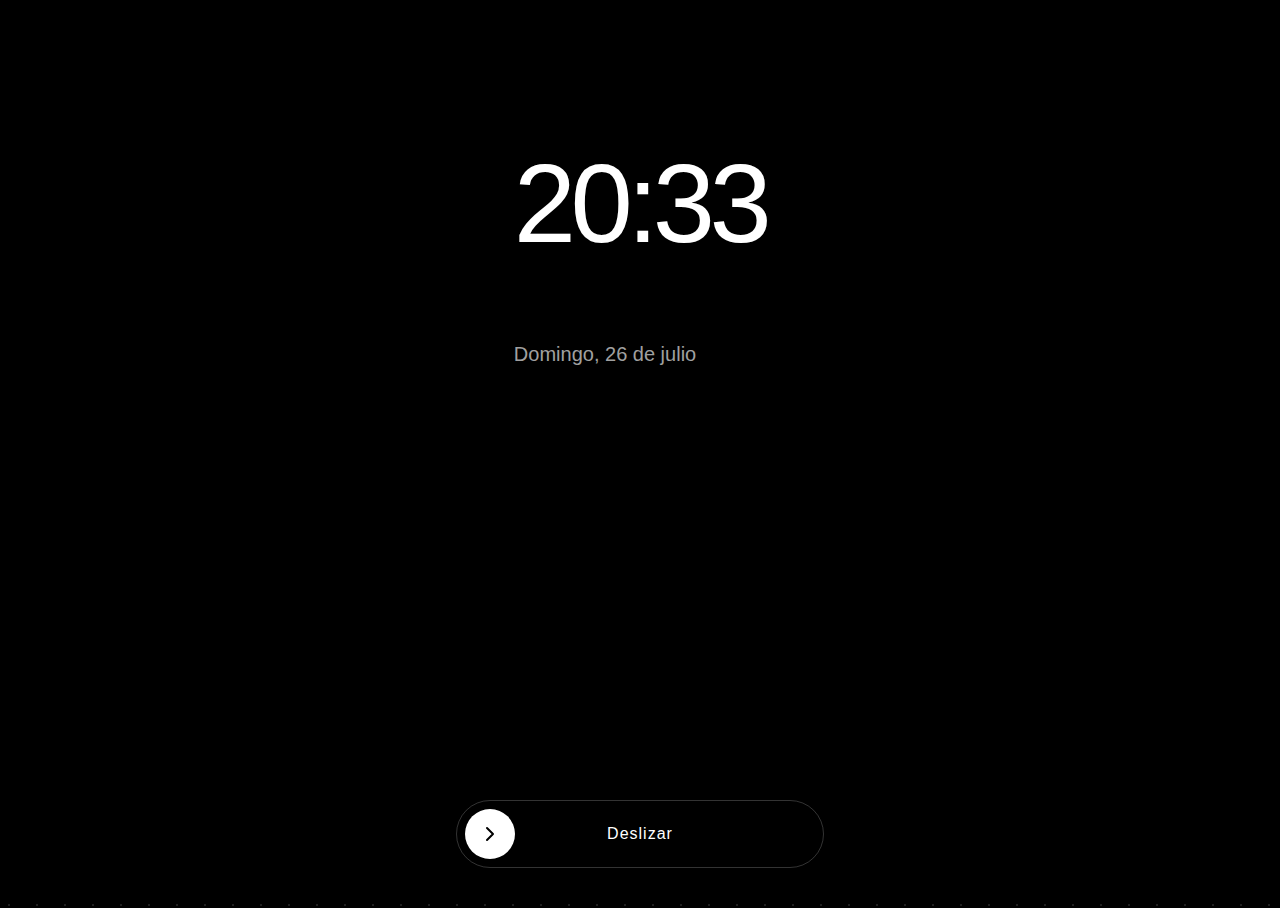
<file: hub.html>
<!DOCTYPE html>
<html lang="es">
<head>
    <meta charset="UTF-8">
    <meta name="viewport" content="width=device-width, initial-scale=1.0">
    <title>MySoul</title>
    
    <!-- Scripts y Fuentes Externas -->
    <script src="https://cdn.tailwindcss.com"></script>
    <link rel="preconnect" href="https://fonts.googleapis.com">
    <link rel="preconnect" href="https://fonts.gstatic.com" crossorigin>
    <link href="https://fonts.googleapis.com/css2?family=Bitcount+Prop+Single:wght@400;600&family=Inter:wght@300;400&display=swap" rel="stylesheet">
    
    <style>
        :root {
            --bg-color: #000000;
            --text-primary: #FFFFFF;
            --text-secondary: #a0a0a0;
            --border-color: rgba(255, 255, 255, 0.2);
            --online-color: #00ff89;
            /* CORRECCIÓN: Color más visible para las decoraciones */
            --hud-color: rgba(255, 255, 255, 0.7); 
        }

        html, body {
            height: 100%;
            overflow: hidden;
            background-color: var(--bg-color);
            color: var(--text-primary);
            font-family: 'Inter', sans-serif;
            /* CORRECCIÓN: Fondo de puntos más visible */
            background-image: radial-gradient(circle at 1px 1px, rgba(255, 255, 255, 0.12) 1px, transparent 0);
            background-size: 28px 28px;
        }

        /* --- Pantalla de Bloqueo --- */
        #lock-screen {
            position: fixed;
            inset: 0;
            z-index: 100;
            display: flex;
            flex-direction: column;
            align-items: center;
            justify-content: space-between;
            padding: 4rem 2rem 2rem;
            background-color: var(--bg-color);
            transition: opacity 0.8s ease-out, visibility 0.8s;
        }
        #lock-screen.unlocked {
            opacity: 0;
            visibility: hidden;
        }
        #lock-screen-time {
            font-family: 'Bitcount Prop Single', sans-serif;
            font-size: 7rem;
            font-weight: 400;
            letter-spacing: -0.05em;
        }
        #lock-screen-date {
            font-size: 1.25rem;
            font-weight: 400;
            color: var(--text-secondary);
        }
        #slider-container {
            width: 100%;
            max-width: 350px;
            border: 1px solid var(--border-color);
            border-radius: 9999px;
            padding: 0.5rem;
            position: relative;
            overflow: hidden;
        }
        #slider-text {
            position: absolute;
            top: 50%;
            left: 50%;
            transform: translate(-50%, -50%);
            width: 100%;
            text-align: center;
            font-weight: 500;
            letter-spacing: 1px;
            pointer-events: none;
            z-index: 1;
        }
        #slider-handle {
            width: 50px;
            height: 50px;
            background: var(--text-primary);
            border-radius: 50%;
            display: flex;
            align-items: center;
            justify-content: center;
            cursor: grab;
            position: relative;
            z-index: 2;
        }
        #slider-handle:active { cursor: grabbing; }

        /* --- Contenedor Principal --- */
        .snap-container {
            scroll-snap-type: y mandatory;
            height: 100vh;
            overflow-y: scroll;
            scroll-behavior: smooth;
        }
        .snap-section {
            scroll-snap-align: start;
            height: 100vh;
            width: 100vw;
            display: flex;
            align-items: center;
            justify-content: center;
            padding: 2rem;
            position: relative;
            cursor: pointer;
            opacity: 0;
            transition: opacity 1s ease;
        }
        .snap-section.visible {
            opacity: 1;
        }
        .snap-section.exiting .section-container {
            opacity: 0;
            transform: scale(1.1);
            transition: opacity 0.4s ease, transform 0.4s ease;
        }

        /* --- Contenido de las Secciones --- */
        .section-container {
            position: relative;
            width: 100%;
            height: 100%;
            display: flex;
            flex-direction: column;
            justify-content: space-between;
            align-items: center;
            transition: opacity 0.4s ease, transform 0.4s ease;
        }
        .section-content {
            text-align: center;
            width: 100%;
            max-width: 600px;
            padding-top: 10vh;
            opacity: 0;
            transform: translateY(20px);
            animation: content-fade-in 0.8s 0.2s forwards;
        }
        @keyframes content-fade-in {
            to {
                opacity: 1;
                transform: translateY(0);
            }
        }
        .section-title {
            font-family: 'Bitcount Prop Single', sans-serif;
            font-size: 5rem;
            font-weight: 600;
            letter-spacing: -0.03em;
            line-height: 1;
            color: var(--text-primary);
        }
        .section-description {
            font-size: 1.125rem;
            color: var(--text-secondary);
            margin-top: 1rem;
        }
        
        /* --- SVGs Topográficos --- */
        .topo-svg-container {
            width: 100%;
            height: 40vh;
            display: flex;
            align-items: flex-end;
            justify-content: center;
        }
        .topo-svg-background {
            width: 150%;
            height: 100%;
            overflow: visible;
        }
        .topo-svg-background path {
            fill: none;
            stroke: var(--text-primary);
            stroke-width: 1;
            stroke-linecap: round;
            stroke-linejoin: round;
            opacity: 0.7;
            stroke-dasharray: 1000;
            stroke-dashoffset: 1000;
            animation: draw-line 10s linear infinite;
        }
        @keyframes draw-line {
            to {
                stroke-dashoffset: -1000;
            }
        }

        /* --- Indicador Online y Decoraciones --- */
        .online-indicator {
            margin-top: 2rem;
            display: inline-flex;
            align-items: center;
            gap: 0.5rem;
            font-size: 0.875rem;
            color: var(--text-primary);
            letter-spacing: 0.05em;
        }
        .online-indicator .light {
            width: 8px;
            height: 8px;
            background-color: var(--online-color);
            border-radius: 50%;
            box-shadow: 0 0 8px var(--online-color);
            animation: blink 2s linear infinite;
        }
        @keyframes blink {
            0%, 100% { opacity: 1; }
            50% { opacity: 0.3; }
        }
        .corner-decoration {
            position: absolute;
            width: 12px;
            height: 12px;
            opacity: 0.7; /* Aumentar opacidad */
            z-index: 20;
        }
        .corner-decoration::before, .corner-decoration::after {
            content: '';
            position: absolute;
            /* CORRECCIÓN: Usar variable de color blanco */
            background-color: var(--hud-color); 
        }
        .corner-decoration::before { width: 100%; height: 1px; top: 50%; left: 0; transform: translateY(-50%); }
        .corner-decoration::after { width: 1px; height: 100%; left: 50%; top: 0; transform: translateX(-50%); }
        .top-left { top: 1rem; left: 1rem; }
        .top-right { top: 1rem; right: 1rem; }
        .bottom-left { bottom: 1rem; left: 1rem; }
        .bottom-right { bottom: 1rem; right: 1rem; }

    </style>
</head>
<body>

    <!-- Pantalla de Bloqueo -->
    <div id="lock-screen">
        <div class="text-center">
            <h1 id="lock-screen-time">12:00</h1>
            <p id="lock-screen-date">martes, 22 de julio</p>
        </div>
        <div id="slider-container">
            <div id="slider-handle">
                <svg xmlns="http://www.w3.org/2000/svg" width="24" height="24" viewBox="0 0 24 24" fill="none" stroke="#000000" stroke-width="2" stroke-linecap="round" stroke-linejoin="round"><path d="m9 18 6-6-6-6"/></svg>
            </div>
            <div id="slider-text">Deslizar</div>
        </div>
    </div>

    <!-- Contenedor Principal con Snap Scroll -->
    <div id="snap-container" class="snap-container">
        
        <!-- Sección 1: Bienvenida -->
        <section id="welcome-view" class="snap-section">
             <div class="section-content">
                <h2 class="section-title">MySoul</h2>
                <p class="section-description">Bienvenido a tu sistema operativo personal. Desliza para explorar tus módulos.</p>
            </div>
        </section>

        <!-- Sección 2: F.O.C.O -->
        <section id="foco-view" class="snap-section" data-href="index.html">
            <div class="corner-decoration top-left"></div><div class="corner-decoration top-right"></div><div class="corner-decoration bottom-left"></div><div class="corner-decoration bottom-right"></div>
            <div class="section-container">
                <div class="section-content">
                    <h2 class="section-title">F.O.C.O</h2>
                    <p class="section-description">Gestión de tareas y enfoque para maximizar tu productividad.</p>
                    <div class="online-indicator"><div class="light"></div>[ En linea ]</div>
                </div>
                <div class="topo-svg-container">
                    <svg class="topo-svg-background" viewBox="0 0 200 100" preserveAspectRatio="xMidYMax meet">
                        <path style="animation-delay: -5s;" d="M -20,80 C 40,20 80,120 140,70 S 180,10 220,60" />
                        <path style="animation-delay: -2s;" d="M -20,90 C 30,40 70,140 130,80 S 190,30 220,70" />
                        <path style="animation-delay: 0s;" d="M -20,100 C 50,60 90,160 150,90 S 200,50 220,80" />
                        <path style="animation-delay: -6s;" d="M -20,110 C 20,70 60,180 120,100 S 210,70 220,90" />
                    </svg>
                </div>
            </div>
        </section>

        <!-- Sección 3: MyYo -->
        <section id="myyo-view" class="snap-section" data-href="my_yo.html">
            <div class="corner-decoration top-left"></div><div class="corner-decoration top-right"></div><div class="corner-decoration bottom-left"></div><div class="corner-decoration bottom-right"></div>
            <div class="section-container">
                <div class="section-content">
                    <h2 class="section-title">MyYo</h2>
                    <p class="section-description">Tu memoria extendida para organizar aficiones, ideas y listas.</p>
                    <div class="online-indicator"><div class="light"></div>[ En linea ]</div>
                </div>
                <div class="topo-svg-container">
                    <svg class="topo-svg-background" viewBox="0 0 200 100" preserveAspectRatio="xMidYMax meet">
                        <path style="animation-delay: -7s;" d="M -20,100 C 20,80 40,120 60,100 C 80,80 100,120 120,100 C 140,80 160,120 180,100 C 200,80 220,120 240,100" />
                        <path style="animation-delay: -3s;" d="M -20,90 C 20,70 40,110 60,90 C 80,70 100,110 120,90 C 140,70 160,110 180,90 C 200,70 220,110 240,90" />
                        <path style="animation-delay: 0s;" d="M -20,80 C 20,60 40,100 60,80 C 80,60 100,100 120,80 C 140,60 160,100 180,80 C 200,60 220,100 240,80" />
                        <path style="animation-delay: -1s;" d="M -20,70 C 20,50 40,90 60,70 C 80,50 100,90 120,70 C 140,50 160,90 180,70 C 200,50 220,90 240,70" />
                    </svg>
                </div>
            </div>
        </section>

        <!-- Sección 4: Ajustes -->
        <section id="settings-view" class="snap-section" data-href="#">
            <div class="corner-decoration top-left"></div><div class="corner-decoration top-right"></div><div class="corner-decoration bottom-left"></div><div class="corner-decoration bottom-right"></div>
            <div class="section-container">
                <div class="section-content">
                    <h2 class="section-title">Ajustes</h2>
                    <p class="section-description">Calibra la interfaz y gestiona los datos de tu sistema.</p>
                    <div class="online-indicator"><div class="light"></div>[ En linea ]</div>
                </div>
                <div class="topo-svg-container">
                    <svg class="topo-svg-background" viewBox="0 0 200 100" preserveAspectRatio="xMidYMax meet">
                        <path style="animation-delay: 0s;" d="M 10,100 L 100,20 L 190,100" />
                        <path style="animation-delay: -2s;" d="M 25,100 L 100,35 L 175,100" />
                        <path style="animation-delay: -8s;" d="M 40,100 L 100,50 L 160,100" />
                        <path style="animation-delay: -6s;" d="M 55,100 L 100,65 L 145,100" />
                        <path style="animation-delay: -4s;" d="M 70,100 L 100,80 L 130,100" />
                    </svg>
                </div>
            </div>
        </section>

    </div>

    <script>
        document.addEventListener('DOMContentLoaded', () => {
            // --- Elementos del DOM ---
            const lockScreen = document.getElementById('lock-screen');
            const timeDisplay = document.getElementById('lock-screen-time');
            const dateDisplay = document.getElementById('lock-screen-date');
            const sliderHandle = document.getElementById('slider-handle');
            const sliderContainer = document.getElementById('slider-container');
            const sections = document.querySelectorAll('.snap-section');

            // --- Reloj y Fecha ---
            function updateClock() {
                const now = new Date();
                const timeString = now.toLocaleTimeString('es-ES', { hour: '2-digit', minute: '2-digit', hour12: false });
                const dateString = now.toLocaleDateString('es-ES', { weekday: 'long', day: 'numeric', month: 'long' });
                timeDisplay.textContent = timeString;
                dateDisplay.textContent = dateString.charAt(0).toUpperCase() + dateString.slice(1);
            }

            // --- Lógica de Desbloqueo ---
            let isDragging = false;
            let startX = 0;

            function startDrag(e) {
                isDragging = true;
                startX = e.type === 'touchstart' ? e.touches[0].clientX : e.clientX;
                sliderHandle.style.cursor = 'grabbing';
                sliderHandle.style.transition = 'none';
            }

            function onDrag(e) {
                if (!isDragging) return;
                e.preventDefault();
                const currentX = e.type === 'touchmove' ? e.touches[0].clientX : e.clientX;
                let moveX = currentX - startX;
                const maxMove = sliderContainer.offsetWidth - sliderHandle.offsetWidth;
                
                moveX = Math.max(0, Math.min(moveX, maxMove));
                sliderHandle.style.transform = `translateX(${moveX}px)`;

                if (moveX >= maxMove - 5) {
                    unlock();
                }
            }

            function endDrag() {
                if (!isDragging) return;
                isDragging = false;
                sliderHandle.style.cursor = 'grab';
                sliderHandle.style.transition = 'transform 0.3s ease';
                sliderHandle.style.transform = 'translateX(0px)';
            }

            function unlock() {
                if (!lockScreen.classList.contains('unlocked')) {
                    lockScreen.classList.add('unlocked');
                    isDragging = false; 
                }
            }

            sliderHandle.addEventListener('mousedown', startDrag);
            document.addEventListener('mousemove', onDrag);
            document.addEventListener('mouseup', endDrag);
            sliderHandle.addEventListener('touchstart', startDrag, { passive: false });
            document.addEventListener('touchmove', onDrag, { passive: false });
            document.addEventListener('touchend', endDrag);

            // --- Lógica de Navegación y Animación ---
            const observer = new IntersectionObserver((entries) => {
                entries.forEach(entry => {
                    entry.target.classList.toggle('visible', entry.isIntersecting);
                });
            }, { threshold: 0.4 });

            sections.forEach(section => {
                observer.observe(section);
                // Hacer toda la sección clickeable
                section.addEventListener('click', () => {
                    const href = section.dataset.href;
                    if (!href || href === '#') {
                        if (section.id === 'settings-view') {
                           alert('Módulo de Ajustes en desarrollo.');
                        }
                        return;
                    }
                    section.classList.add('exiting');
                    setTimeout(() => {
                        window.location.href = href;
                    }, 400);
                });
            });

            // --- Inicialización ---
            updateClock();
            setInterval(updateClock, 1000);
        });
    </script>
</body>
</html>
</file>
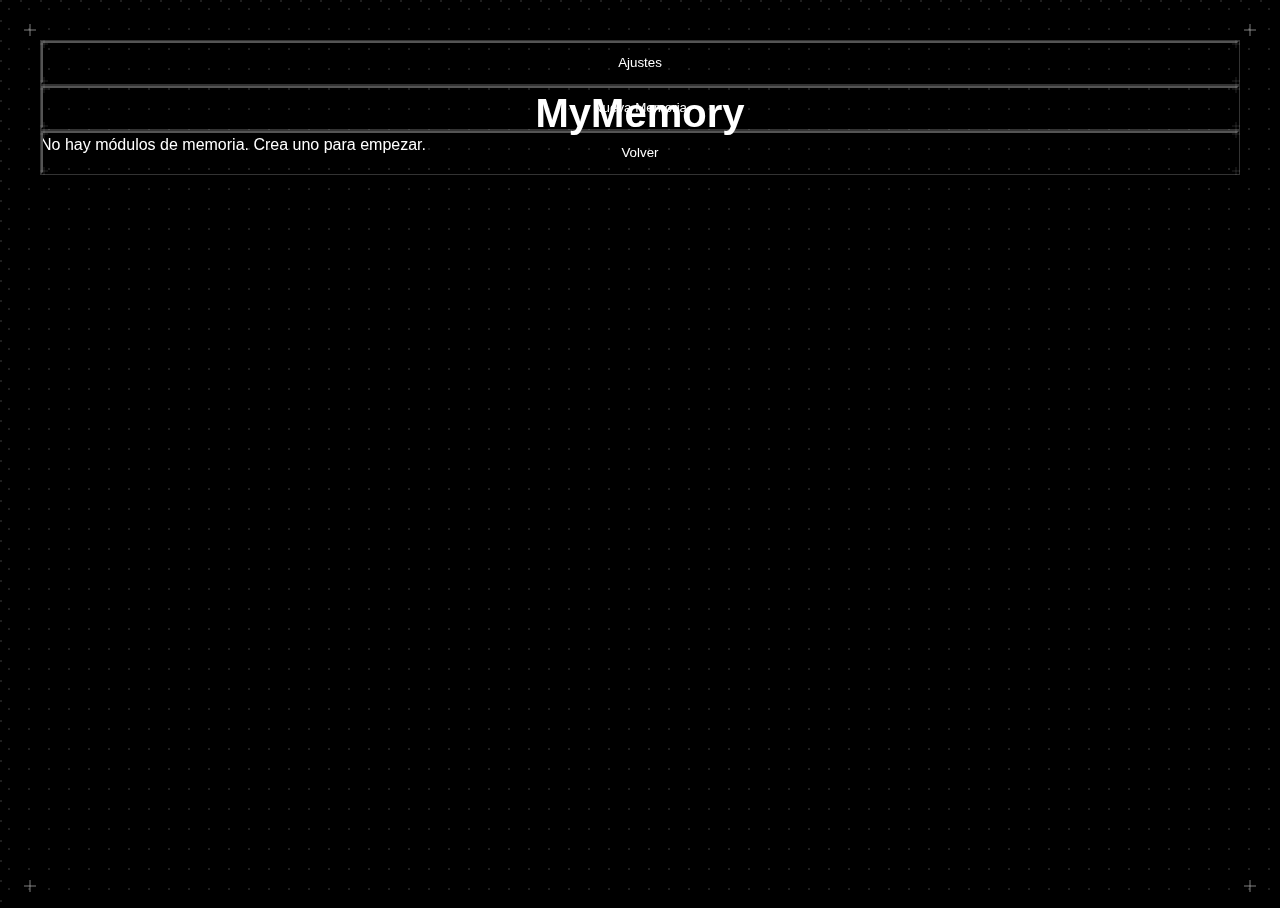
<file: my_yo.html>
<!DOCTYPE html>
<html lang="es">
<head>
    <meta charset="UTF-8">
    <meta name="viewport" content="width=device-width, initial-scale=1.0">
    <title>MyMemory</title>
    
    <!-- Scripts y Fuentes Externas -->
    <script src="https://cdn.tailwindcss.com"></script>
    <link rel="preconnect" href="https://fonts.googleapis.com">
    <link rel="preconnect" href="https://fonts.gstatic.com" crossorigin>
    <link href="https://fonts.googleapis.com/css2?family=Bitcount+Prop+Single:wght@400;600&family=Inter:wght@300;400;500&display=swap" rel="stylesheet">
    
    <style>
        :root {
            --bg-color: #000000;
            --text-primary: #FFFFFF;
            --text-secondary: #a0a0a0;
            --border-color: rgba(255, 255, 255, 0.2);
            --highlight-color: rgba(255, 255, 255, 0.05);
            --hud-color: rgba(255, 255, 255, 0.7);
            --online-color: #00ff89;
            --danger-color: #ff4757;
        }

        .light-mode {
            --bg-color: #FFFFFF;
            --text-primary: #000000;
            --text-secondary: #505050;
            --border-color: rgba(0, 0, 0, 0.2);
            --highlight-color: rgba(0, 0, 0, 0.05);
            --hud-color: rgba(0, 0, 0, 0.7);
        }

        html {
            box-sizing: border-box;
        }
        *, *:before, *:after {
            box-sizing: inherit;
        }

        html, body {
            height: 100%;
            overflow: hidden;
            background-color: var(--bg-color);
            color: var(--text-primary);
            font-family: 'Inter', sans-serif;
            background-image: radial-gradient(circle at 1px 1px, rgba(255, 255, 255, 0.12) 1px, transparent 0);
            background-size: 20px 20px;
            transition: background-color 0.4s, color 0.4s;
        }
        .light-mode body {
             background-image: radial-gradient(circle at 1px 1px, rgba(0, 0, 0, 0.12) 1px, transparent 0);
        }

        /* --- Contenedor Principal y Vistas --- */
        .main-container {
            width: 100%;
            height: 100vh;
            padding: 1rem;
            display: flex;
            flex-direction: column;
            position: relative;
            z-index: 1;
        }
        
        @media (min-width: 640px) {
            .main-container {
                padding: 2rem;
            }
        }

        .view {
            display: none; /* Oculto por defecto */
            flex-direction: column;
            position: absolute;
            top: 1rem; left: 1rem; right: 1rem; bottom: 1rem;
            opacity: 0;
            transition: opacity 0.4s ease-in-out;
            padding-top: 5rem; /* Espacio para el título centrado */
            padding-bottom: 6rem; /* Espacio para la barra flotante */
        }

        @media (min-width: 640px) {
            .view {
                 top: 2rem; left: 2rem; right: 2rem; bottom: 2rem;
            }
        }
        
        .view.active {
            display: flex;
            opacity: 1;
        }

        /* --- Título Centrado --- */
        .view-title-container {
            position: absolute;
            top: 0;
            left: 0;
            right: 0;
            text-align: center;
            padding-top: 1.5rem;
            z-index: 10;
        }
        .app-title {
            font-family: 'Bitcount Prop Single', sans-serif;
            font-size: 2rem;
            font-weight: 600;
        }
        @media (min-width: 640px) {
            .app-title {
                font-size: 2.5rem;
            }
        }
        
        /* --- Contenedores de HUD (con esquinas) --- */
        .hud-item {
            position: relative;
            border: 1px solid var(--border-color);
            padding: 0;
        }
        .hud-item > .hud-button, .hud-item > .input-field {
            width: 100%;
            height: 100%;
            padding: 0.75rem 1.5rem;
        }

        /* --- Botones y Entradas --- */
        .hud-button {
            color: var(--text-primary);
            font-family: 'Inter', sans-serif;
            font-weight: 500;
            background: transparent;
            cursor: pointer;
            transition: background-color 0.3s, color 0.3s, border-color 0.3s;
        }
        .hud-item:hover {
            background-color: var(--highlight-color);
        }
        .hud-item:hover > .hud-button {
             background-color: transparent;
        }
        .hud-item:hover, .hud-item:has(> .input-field:focus) {
            border-color: var(--text-primary);
        }
        .hud-item.confirm-item:hover {
            background-color: var(--online-color);
            border-color: var(--online-color);
        }
        .hud-item.confirm-item:hover > .hud-button {
            color: var(--bg-color);
        }
        .hud-item.danger-item:hover {
            background-color: var(--danger-color);
            border-color: var(--danger-color);
        }
        .input-field {
            background: transparent;
            width: 100%;
        }
        .input-field:focus { outline: none; }

        /* --- Lista de Módulos (Memorias) --- */
        .memories-list {
            overflow-y: auto;
            flex-grow: 1;
            position: relative;
        }
        .memory-item {
            display: flex;
            justify-content: space-between;
            align-items: center;
            padding: 1.5rem;
            border-bottom: 1px solid var(--border-color);
            transition: background-color 0.3s;
            position: relative;
            flex-wrap: wrap;
            gap: 1rem;
        }
        .memory-content {
            flex-grow: 1;
            min-width: 200px;
        }
        .memory-title {
            font-family: 'Bitcount Prop Single', sans-serif;
            font-size: 2rem;
            font-weight: 400;
        }
        .memory-description {
            color: var(--text-secondary);
            max-width: 100%;
        }

        /* --- Vista de Detalles --- */
        .details-list {
            overflow-y: auto;
            flex-grow: 1;
            margin-top: 1rem;
            position: relative;
        }
        .list-item {
            display: flex; align-items: center; gap: 1rem; padding: 1.25rem;
            border-bottom: 1px solid var(--border-color); background-color: transparent; transition: background-color 0.3s;
        }
        .list-item.dragging { opacity: 0.5; background: var(--highlight-color); }
        .drag-handle { cursor: move; touch-action: none; color: var(--text-secondary); }
        .item-text { cursor: pointer; flex-grow: 1; }
        
        /* --- Modal --- */
        .modal-overlay {
            position: fixed; inset: 0; background-color: rgba(0,0,0,0.8); backdrop-filter: blur(5px);
            display: flex; align-items: center; justify-content: center; z-index: 50;
            opacity: 0; pointer-events: none; transition: opacity 0.3s ease;
        }
        .light-mode .modal-overlay { background-color: rgba(255,255,255,0.8); }
        .modal-overlay.visible { opacity: 1; pointer-events: auto; }
        .modal-content { background-color: var(--bg-color); border: 1px solid var(--border-color); padding: 2rem; width: 90%; max-width: 500px; }
        .modal-step { display: none; }
        .modal-step.active { display: block; }
        .close-modal-btn { font-size: 2rem; color: var(--text-secondary); background: none; border: none; cursor: pointer; transition: color 0.3s; }
        .close-modal-btn:hover { color: var(--text-primary); }

        /* --- Decoraciones de Esquina --- */
        .corner-decoration { position: absolute; width: 12px; height: 12px; opacity: 0.7; }
        .corner-decoration::before, .corner-decoration::after { content: ''; position: absolute; background-color: var(--hud-color); }
        .corner-decoration::before { width: 100%; height: 1px; top: 50%; left: 0; transform: translateY(-50%); }
        .corner-decoration::after { width: 1px; height: 100%; left: 50%; top: 0; transform: translateX(-50%); }
        .main-container > .top-left { top: 1rem; left: 1rem; } .main-container > .top-right { top: 1rem; right: 1rem; }
        .main-container > .bottom-left { bottom: 1rem; left: 1rem; } .main-container > .bottom-right { bottom: 1rem; right: 1rem; }

        .hud-item .corner-decoration { width: 8px; height: 8px; background-color: transparent; }
        .hud-item .corner-decoration::before, .hud-item .corner-decoration::after { background-color: var(--border-color); transition: background-color 0.3s; }
        .hud-item:hover .corner-decoration::before, .hud-item:hover .corner-decoration::after,
        .hud-item:has(> .input-field:focus) .corner-decoration::before, .hud-item:has(> .input-field:focus) .corner-decoration::after { background-color: var(--text-primary); }
        .hud-item.confirm-item:hover .corner-decoration::before, .hud-item.confirm-item:hover .corner-decoration::after { background-color: var(--bg-color); }
        .hud-item.danger-item:hover .corner-decoration::before, .hud-item.danger-item:hover .corner-decoration::after { background-color: var(--text-primary); }
        
        .hud-item > .top-left { top: -1px; left: -1px; } .hud-item > .top-right { top: -1px; right: -1px; }
        .hud-item > .bottom-left { bottom: -1px; left: -1px; } .hud-item > .bottom-right { bottom: -1px; right: -1px; }

        #app-background-svg {
            position: fixed; top: 0; left: 0; width: 100%; height: 100%;
            z-index: 0; opacity: 0.1; overflow: hidden; pointer-events: none;
        }
        #app-background-svg path {
            fill: none; stroke: var(--text-primary); stroke-width: 1;
            stroke-dasharray: 500; stroke-dashoffset: 500;
            animation: draw-line 10s linear infinite;
        }
        @keyframes draw-line { to { stroke-dashoffset: -500; } }
    </style>
</head>
<body>
    <svg id="app-background-svg" viewBox="0 0 200 100" preserveAspectRatio="xMidYMid slice">
        <path style="animation-delay: -5s;" d="M -20,80 C 40,20 80,120 140,70 S 180,10 220,60" />
        <path style="animation-delay: -2s;" d="M -20,90 C 30,40 70,140 130,80 S 190,30 220,70" />
        <path style="animation-delay: -7s;" d="M -20,100 C 20,80 40,120 60,100 C 80,80 100,120 120,100 C 140,80 160,120 180,100 C 200,80 220,120 240,100" />
        <path style="animation-delay: -3s;" d="M -20,90 C 20,70 40,110 60,90 C 80,70 100,110 120,90 C 140,70 160,110 180,90 C 200,70 220,110 240,90" />
    </svg>

    <div class="main-container">
        <div class="corner-decoration top-left"></div><div class="corner-decoration top-right"></div><div class="corner-decoration bottom-left"></div><div class="corner-decoration bottom-right"></div>

        <!-- Vista de Lista de Memorias -->
        <div id="memories-list-view" class="view">
            <div class="view-title-container">
                <h1 class="app-title">MyMemory</h1>
            </div>
            <div id="memories-container" class="memories-list">
                <!-- Las tarjetas de memoria se insertarán aquí -->
            </div>
        </div>

        <!-- Vista de Detalles de una Memoria -->
        <div id="memory-details-view" class="view">
             <div class="view-title-container">
                <h2 id="details-memory-title" class="app-title truncate"></h2>
            </div>
            <form id="add-item-form" class="flex gap-4">
                <div class="hud-item flex-grow">
                    <div class="corner-decoration top-left"></div><div class="corner-decoration top-right"></div><div class="corner-decoration bottom-left"></div><div class="corner-decoration bottom-right"></div>
                    <input type="text" id="item-title-input" class="input-field" placeholder="Añadir nuevo recuerdo..." required>
                </div>
                <div class="hud-item">
                    <div class="corner-decoration top-left"></div><div class="corner-decoration top-right"></div><div class="corner-decoration bottom-left"></div><div class="corner-decoration bottom-right"></div>
                    <button type="submit" class="hud-button">Añadir</button>
                </div>
            </form>
            <div id="memory-items-container" class="details-list">
                <!-- Los elementos de la lista se insertarán aquí -->
            </div>
        </div>
        
        <!-- Barra de Navegación Flotante -->
        <div id="floating-nav" class="fixed bottom-6 md:bottom-8 left-1/2 -translate-x-1/2 z-20 flex gap-4">
            <div id="main-nav-buttons" class="flex gap-4">
                <div class="hud-item">
                    <div class="corner-decoration top-left"></div><div class="corner-decoration top-right"></div><div class="corner-decoration bottom-left"></div><div class="corner-decoration bottom-right"></div>
                    <button id="settings-btn" class="hud-button">Ajustes</button>
                </div>
                 <div class="hud-item">
                    <div class="corner-decoration top-left"></div><div class="corner-decoration top-right"></div><div class="corner-decoration bottom-left"></div><div class="corner-decoration bottom-right"></div>
                    <button id="add-memory-btn" class="hud-button">Nueva Memoria</button>
                </div>
            </div>
            <div id="details-nav-buttons" class="hidden">
                 <div class="hud-item">
                    <div class="corner-decoration top-left"></div><div class="corner-decoration top-right"></div><div class="corner-decoration bottom-left"></div><div class="corner-decoration bottom-right"></div>
                    <button id="back-to-list-btn" class="hud-button">Volver</button>
                </div>
            </div>
        </div>
    </div>

    <!-- Modal para Añadir/Editar Memoria -->
    <div id="memory-modal" class="modal-overlay">
        <div class="modal-content">
            <header class="flex justify-between items-center mb-6">
                <h2 id="memory-modal-title" class="text-2xl font-semibold">Nueva Memoria</h2>
                <button class="close-modal-btn" data-close-modal>&times;</button>
            </header>
            <form id="memory-form">
                <input type="hidden" id="memory-id-input">
                <div id="modal-step-1" class="modal-step">
                    <p class="text-sm text-secondary mb-4">Define un nombre único para tu nuevo módulo de memoria.</p>
                    <label for="memory-title-input-modal" class="block mb-2 text-sm text-secondary">Título del Módulo</label>
                    <div class="hud-item">
                        <div class="corner-decoration top-left"></div><div class="corner-decoration top-right"></div><div class="corner-decoration bottom-left"></div><div class="corner-decoration bottom-right"></div>
                        <input type="text" id="memory-title-input-modal" class="input-field" required>
                    </div>
                    <div id="continue-btn-container" class="hud-item confirm-item w-full mt-6 hidden">
                        <div class="corner-decoration top-left"></div><div class="corner-decoration top-right"></div><div class="corner-decoration bottom-left"></div><div class="corner-decoration bottom-right"></div>
                        <button type="button" id="continue-btn" class="hud-button w-full">Continuar</button>
                    </div>
                </div>
                <div id="modal-step-2" class="modal-step">
                    <p class="text-sm text-secondary mb-4">Añade una breve descripción para identificar el propósito de este módulo.</p>
                    <label for="memory-description-input" class="block mb-2 text-sm text-secondary">Descripción (Opcional)</label>
                    <div class="hud-item">
                        <div class="corner-decoration top-left"></div><div class="corner-decoration top-right"></div><div class="corner-decoration bottom-left"></div><div class="corner-decoration bottom-right"></div>
                        <textarea id="memory-description-input" rows="3" class="input-field !p-2"></textarea>
                    </div>
                    <div class="flex gap-4 mt-6">
                        <div class="hud-item flex-1">
                            <div class="corner-decoration top-left"></div><div class="corner-decoration top-right"></div><div class="corner-decoration bottom-left"></div><div class="corner-decoration bottom-right"></div>
                            <button type="button" id="skip-btn" class="hud-button w-full">Omitir</button>
                        </div>
                        <div class="hud-item confirm-item flex-1">
                            <div class="corner-decoration top-left"></div><div class="corner-decoration top-right"></div><div class="corner-decoration bottom-left"></div><div class="corner-decoration bottom-right"></div>
                            <button type="button" id="create-btn" class="hud-button w-full">Guardar Módulo</button>
                        </div>
                    </div>
                </div>
            </form>
        </div>
    </div>

    <!-- Modal de Ajustes -->
    <div id="settings-modal" class="modal-overlay">
        <div class="modal-content">
            <header class="flex justify-between items-center mb-6">
                <h2 class="text-2xl font-semibold">Ajustes</h2>
                <button class="close-modal-btn" data-close-modal>&times;</button>
            </header>
            <div class="space-y-8 mt-4">
                <div>
                    <h3 class="text-lg font-semibold mb-2">Apariencia</h3>
                    <div class="hud-item w-full">
                         <div class="corner-decoration top-left"></div><div class="corner-decoration top-right"></div><div class="corner-decoration bottom-left"></div><div class="corner-decoration bottom-right"></div>
                        <button id="toggle-theme-btn" class="hud-button w-full">Cambiar Tema</button>
                    </div>
                </div>
                <div>
                    <h3 class="text-lg font-semibold mb-2 text-red-500">Zona de Peligro</h3>
                    <div class="hud-item danger-item w-full">
                        <div class="corner-decoration top-left"></div><div class="corner-decoration top-right"></div><div class="corner-decoration bottom-left"></div><div class="corner-decoration bottom-right"></div>
                        <button id="delete-data-btn" class="hud-button w-full">Borrar toda la información</button>
                    </div>
                </div>
            </div>
        </div>
    </div>

    <!-- Modal de Confirmación Genérico -->
    <div id="confirmation-modal" class="modal-overlay">
        <div class="modal-content">
            <header class="flex justify-between items-center mb-6">
                <h2 id="confirmation-title" class="text-2xl font-semibold">Confirmación</h2>
            </header>
            <p id="confirmation-message" class="text-secondary my-6">¿Estás seguro?</p>
            <div class="flex gap-4 mt-8">
                 <div class="hud-item flex-1">
                    <div class="corner-decoration top-left"></div><div class="corner-decoration top-right"></div><div class="corner-decoration bottom-left"></div><div class="corner-decoration bottom-right"></div>
                    <button id="confirm-cancel-btn" class="hud-button w-full">Cancelar</button>
                </div>
                <div class="hud-item danger-item flex-1">
                    <div class="corner-decoration top-left"></div><div class="corner-decoration top-right"></div><div class="corner-decoration bottom-left"></div><div class="corner-decoration bottom-right"></div>
                    <button id="confirm-action-btn" class="hud-button w-full">Confirmar</button>
                </div>
            </div>
        </div>
    </div>

    <script>
        document.addEventListener('DOMContentLoaded', () => {
            // --- Elementos del DOM ---
            const memoriesListView = document.getElementById('memories-list-view');
            const memoryDetailsView = document.getElementById('memory-details-view');
            const memoriesContainer = document.getElementById('memories-container');
            
            // Barra de navegación flotante y sus botones
            const mainNavButtons = document.getElementById('main-nav-buttons');
            const detailsNavButtons = document.getElementById('details-nav-buttons');
            const addMemoryBtn = document.getElementById('add-memory-btn');
            const settingsBtn = document.getElementById('settings-btn');
            const backToListBtn = document.getElementById('back-to-list-btn');

            // Modales
            const memoryModal = document.getElementById('memory-modal');
            const settingsModal = document.getElementById('settings-modal');
            const confirmationModal = document.getElementById('confirmation-modal');
            
            document.querySelectorAll('[data-close-modal]').forEach(btn => {
                btn.addEventListener('click', () => btn.closest('.modal-overlay').classList.remove('visible'));
            });

            const toggleThemeBtn = document.getElementById('toggle-theme-btn');
            const deleteDataBtn = document.getElementById('delete-data-btn');
            
            // Formulario de Memoria y sus pasos
            const memoryForm = document.getElementById('memory-form');
            const memoryModalTitle = document.getElementById('memory-modal-title');
            const memoryIdInput = document.getElementById('memory-id-input');
            const modalStep1 = document.getElementById('modal-step-1');
            const modalStep2 = document.getElementById('modal-step-2');
            const memoryTitleInputModal = document.getElementById('memory-title-input-modal');
            const continueBtnContainer = document.getElementById('continue-btn-container');
            const continueBtn = document.getElementById('continue-btn');
            const memoryDescriptionInput = document.getElementById('memory-description-input');
            const skipBtn = document.getElementById('skip-btn');
            const createBtn = document.getElementById('create-btn');
            
            // Vista de Detalles
            const detailsMemoryTitle = document.getElementById('details-memory-title');
            const addItemForm = document.getElementById('add-item-form');
            const itemTitleInput = document.getElementById('item-title-input');
            const memoryItemsContainer = document.getElementById('memory-items-container');

            // --- Estado y Datos ---
            const MEMORIES_STORAGE_KEY = 'myMemory-data-v1';
            const SETTINGS_STORAGE_KEY = 'myMemory-settings-v1';
            let memories = JSON.parse(localStorage.getItem(MEMORIES_STORAGE_KEY)) || [];
            let settings = JSON.parse(localStorage.getItem(SETTINGS_STORAGE_KEY)) || { theme: 'dark' };
            let selectedMemoryId = null;

            // --- Funciones de Datos y Estado ---
            const saveData = () => localStorage.setItem(MEMORIES_STORAGE_KEY, JSON.stringify(memories));
            const saveSettings = () => localStorage.setItem(SETTINGS_STORAGE_KEY, JSON.stringify(settings));

            // --- Funciones de Navegación y Vistas ---
            const showListView = () => {
                selectedMemoryId = null;
                memoryDetailsView.classList.remove('active');
                memoriesListView.classList.add('active');

                detailsNavButtons.classList.add('hidden');
                mainNavButtons.classList.remove('hidden');
                
                renderMemories();
            };
            
            const showDetailsView = (memoryId) => {
                selectedMemoryId = memoryId;
                memoriesListView.classList.remove('active');
                memoryDetailsView.classList.add('active');

                mainNavButtons.classList.add('hidden');
                detailsNavButtons.classList.remove('hidden');

                renderMemoryDetails();
            };

            // --- Funciones de Renderizado ---
            const createMemoryItem = (memory) => {
                const itemEl = document.createElement('div');
                itemEl.className = 'memory-item';
                itemEl.innerHTML = `
                    <div class="memory-content">
                        <h3 class="memory-title">${memory.title}</h3>
                        <p class="memory-description">${memory.description || 'Sin descripción.'}</p>
                    </div>
                    <div class="flex items-center gap-4 flex-wrap justify-end">
                        <div class="hud-item">
                            <div class="corner-decoration top-left"></div><div class="corner-decoration top-right"></div><div class="corner-decoration bottom-left"></div><div class="corner-decoration bottom-right"></div>
                            <button class="hud-button edit-btn">Editar</button>
                        </div>
                        <div class="hud-item">
                            <div class="corner-decoration top-left"></div><div class="corner-decoration top-right"></div><div class="corner-decoration bottom-left"></div><div class="corner-decoration bottom-right"></div>
                            <button class="hud-button access-btn">Acceder</button>
                        </div>
                    </div>
                `;
                itemEl.querySelector('.access-btn').addEventListener('click', () => showDetailsView(memory.id));
                itemEl.querySelector('.edit-btn').addEventListener('click', (e) => {
                    e.stopPropagation();
                    showMemoryModal(memory);
                });
                itemEl.addEventListener('dblclick', () => {
                     showConfirmationModal(`¿Seguro que quieres eliminar "${memory.title}"?`, () => {
                        memories = memories.filter(m => m.id !== memory.id);
                        saveData();
                        renderMemories();
                    });
                });
                return itemEl;
            };

            const renderMemories = () => {
                memoriesContainer.innerHTML = '';
                if (memories.length === 0) {
                    memoriesContainer.innerHTML = `<p class="text-center text-secondary py-10">No hay módulos de memoria. Crea uno para empezar.</p>`;
                } else {
                    memories.forEach((memory) => {
                        memoriesContainer.appendChild(createMemoryItem(memory));
                    });
                }
            };
            
            const renderMemoryDetails = () => {
                const memory = memories.find(m => m.id === selectedMemoryId);
                if (!memory) { showListView(); return; }
                detailsMemoryTitle.textContent = memory.title;
                memoryItemsContainer.innerHTML = '';
                if (!memory.items || memory.items.length === 0) {
                    memoryItemsContainer.innerHTML = `<p class="text-center text-secondary py-10">No hay recuerdos en esta memoria.</p>`;
                } else {
                    memory.items.forEach(item => {
                        const itemEl = document.createElement('div');
                        itemEl.className = 'list-item';
                        itemEl.dataset.itemId = item.id;
                        itemEl.draggable = true;
                        itemEl.innerHTML = `
                            <span class="drag-handle text-2xl">::</span>
                            <span class="flex-grow item-text">${item.title}</span>
                            <button class="text-red-500 font-bold delete-item-btn text-xl">&times;</button>
                        `;
                        memoryItemsContainer.appendChild(itemEl);
                        itemEl.querySelector('.delete-item-btn').addEventListener('click', () => {
                            memory.items = memory.items.filter(i => i.id !== item.id);
                            saveData();
                            renderMemoryDetails();
                        });
                        itemEl.querySelector('.item-text').addEventListener('click', () => {
                            const newTitle = prompt('Editar recuerdo:', item.title);
                            if (newTitle !== null && newTitle.trim() !== '') {
                                item.title = newTitle.trim();
                                saveData();
                                renderMemoryDetails();
                            }
                        });
                    });
                }
                setupDragAndDrop();
            };

            // --- Funciones de Modales ---
            const showModal = (modalEl) => modalEl.classList.add('visible');
            const hideModal = (modalEl) => modalEl.classList.remove('visible');

            const showMemoryModal = (memory = null) => {
                memoryForm.reset();
                if (memory) {
                    memoryIdInput.value = memory.id;
                    memoryTitleInputModal.value = memory.title;
                    memoryDescriptionInput.value = memory.description || '';
                    memoryModalTitle.textContent = 'Editar Memoria';
                } else {
                    memoryIdInput.value = '';
                    memoryModalTitle.textContent = 'Nueva Memoria';
                }
                modalStep1.classList.add('active');
                modalStep2.classList.remove('active');
                continueBtnContainer.classList.toggle('hidden', !memoryTitleInputModal.value.trim());
                createBtn.textContent = memory ? 'Guardar Cambios' : 'Guardar Módulo';
                showModal(memoryModal);
            };

            const hideMemoryModal = () => hideModal(memoryModal);
            
            const saveMemory = () => {
                const id = memoryIdInput.value;
                const title = memoryTitleInputModal.value.trim();
                const description = memoryDescriptionInput.value.trim();
                if (!title) return;

                if (id) { // Editando
                    const memory = memories.find(m => m.id === id);
                    if (memory) {
                        memory.title = title;
                        memory.description = description;
                    }
                } else { // Creando
                    memories.push({ id: `memory-${Date.now()}`, title, description, items: [] });
                }
                saveData();
                renderMemories();
                hideMemoryModal();
            };

            const showConfirmationModal = (message, onConfirm) => {
                const confirmMsg = confirmationModal.querySelector('#confirmation-message');
                const confirmBtn = confirmationModal.querySelector('#confirm-action-btn');
                const cancelBtn = confirmationModal.querySelector('#confirm-cancel-btn');
                
                confirmMsg.textContent = message;

                const newConfirmBtn = confirmBtn.cloneNode(true);
                confirmBtn.parentNode.replaceChild(newConfirmBtn, confirmBtn);
                
                const newCancelBtn = cancelBtn.cloneNode(true);
                cancelBtn.parentNode.replaceChild(newCancelBtn, cancelBtn);

                newConfirmBtn.addEventListener('click', () => {
                    onConfirm();
                    hideModal(confirmationModal);
                });
                newCancelBtn.addEventListener('click', () => hideModal(confirmationModal));
                
                showModal(confirmationModal);
            };

            // --- Funcionalidades Adicionales ---
            const applyTheme = () => {
                const html = document.documentElement;
                if (settings.theme === 'light') {
                    html.classList.add('light-mode');
                    toggleThemeBtn.textContent = 'Activar Modo Oscuro';
                } else {
                    html.classList.remove('light-mode');
                    toggleThemeBtn.textContent = 'Activar Modo Claro';
                }
            };

            const setupDragAndDrop = () => {
                let draggedItem = null;
                memoryItemsContainer.addEventListener('dragstart', e => {
                    if (e.target.classList.contains('list-item')) {
                        draggedItem = e.target;
                        setTimeout(() => draggedItem.classList.add('dragging'), 0);
                    }
                });
                memoryItemsContainer.addEventListener('dragend', () => {
                    draggedItem?.classList.remove('dragging');
                    draggedItem = null;
                });
                memoryItemsContainer.addEventListener('dragover', e => {
                    e.preventDefault();
                    const afterElement = [...memoryItemsContainer.querySelectorAll('.list-item:not(.dragging)')].reduce((closest, child) => {
                        const box = child.getBoundingClientRect();
                        const offset = e.clientY - box.top - box.height / 2;
                        return (offset < 0 && offset > closest.offset) ? { offset: offset, element: child } : closest;
                    }, { offset: Number.NEGATIVE_INFINITY }).element;
                    if (draggedItem) {
                        if (afterElement == null) {
                            memoryItemsContainer.appendChild(draggedItem);
                        } else {
                            memoryItemsContainer.insertBefore(draggedItem, afterElement);
                        }
                    }
                });
                memoryItemsContainer.addEventListener('drop', e => {
                    e.preventDefault();
                    const memory = memories.find(m => m.id === selectedMemoryId);
                    if (memory) {
                        const newOrderIds = [...memoryItemsContainer.querySelectorAll('.list-item')].map(el => el.dataset.itemId);
                        memory.items.sort((a, b) => newOrderIds.indexOf(a.id) - newOrderIds.indexOf(b.id));
                        saveData();
                    }
                });
            };

            // --- Event Listeners ---
            addMemoryBtn.addEventListener('click', () => showMemoryModal());
            settingsBtn.addEventListener('click', () => showModal(settingsModal));
            
            toggleThemeBtn.addEventListener('click', () => {
                settings.theme = settings.theme === 'dark' ? 'light' : 'dark';
                saveSettings();
                applyTheme();
            });

            deleteDataBtn.addEventListener('click', () => {
                showConfirmationModal('¿Estás seguro de que quieres borrar TODA la información? Esta acción no se puede deshacer.', () => {
                    localStorage.removeItem(MEMORIES_STORAGE_KEY);
                    memories = [];
                    showListView();
                    hideModal(settingsModal);
                });
            });

            backToListBtn.addEventListener('click', showListView);

            // Listeners para el modal de dos pasos
            memoryTitleInputModal.addEventListener('input', () => {
                continueBtnContainer.classList.toggle('hidden', memoryTitleInputModal.value.trim() === '');
            });

            continueBtn.addEventListener('click', () => {
                modalStep1.classList.remove('active');
                modalStep2.classList.add('active');
            });

            skipBtn.addEventListener('click', () => saveMemory());
            createBtn.addEventListener('click', () => saveMemory());


            addItemForm.addEventListener('submit', (e) => {
                e.preventDefault();
                const title = itemTitleInput.value.trim();
                if (!title) return;
                const memory = memories.find(m => m.id === selectedMemoryId);
                if (memory) {
                    if (!memory.items) memory.items = [];
                    memory.items.push({ id: `item-${Date.now()}`, title });
                    saveData();
                    renderMemoryDetails();
                    itemTitleInput.value = '';
                }
            });

            // --- Inicialización ---
            applyTheme();
            showListView();
        });
    </script>
</body>
</html>
</file>
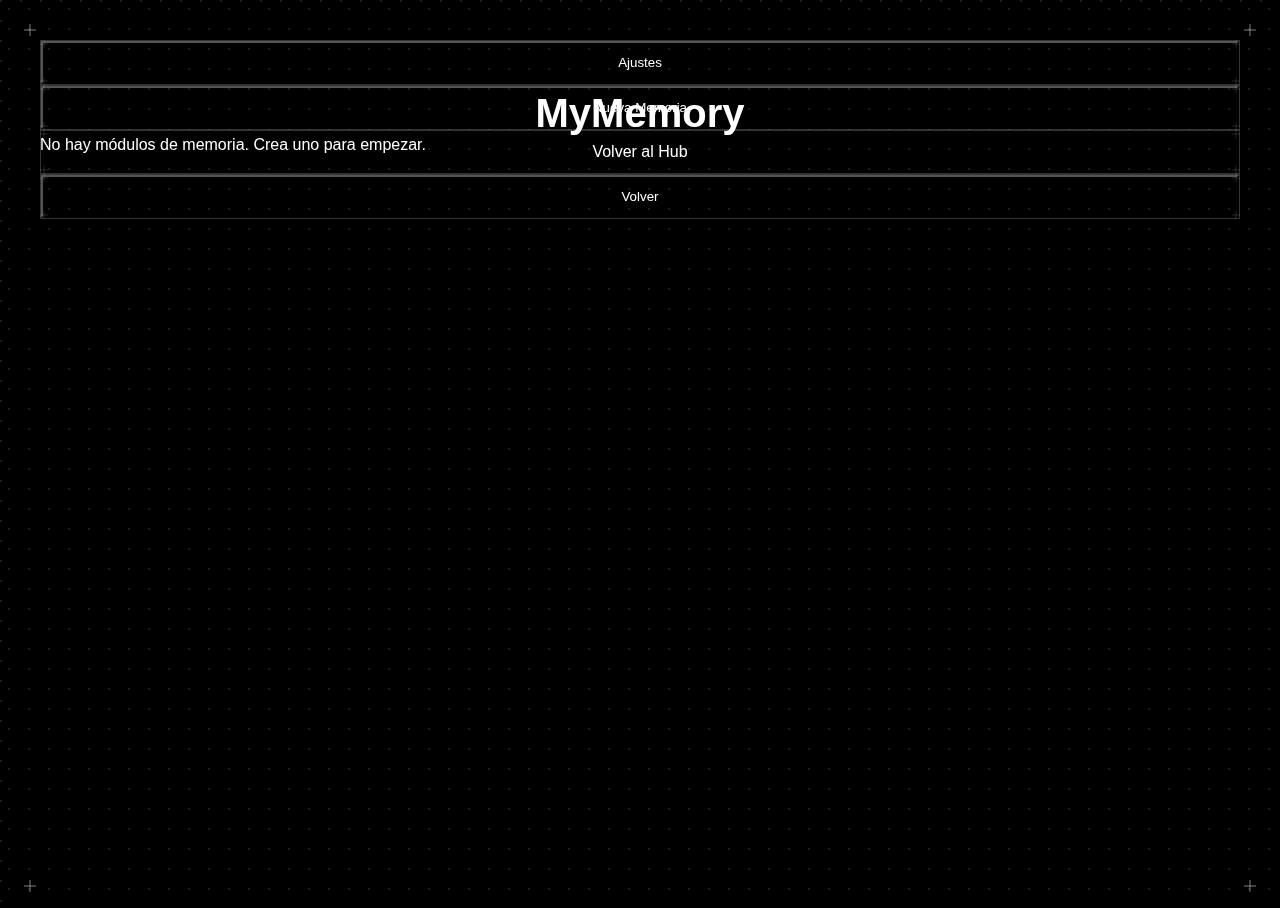
<file: mymemory.html>
<!DOCTYPE html>
<html lang="es">
<head>
    <meta charset="UTF-8">
    <meta name="viewport" content="width=device-width, initial-scale=1.0">
    <title>MyMemory</title>
    
    <!-- Scripts y Fuentes Externas -->
    <script src="https://cdn.tailwindcss.com"></script>
    <link rel="preconnect" href="https://fonts.googleapis.com">
    <link rel="preconnect" href="https://fonts.gstatic.com" crossorigin>
    <link href="https://fonts.googleapis.com/css2?family=Bitcount+Prop+Single:wght@400;600&family=Inter:wght@300;400;500&display=swap" rel="stylesheet">
    
    <style>
        :root {
            --bg-color: #000000;
            --text-primary: #FFFFFF;
            --text-secondary: #a0a0a0;
            --border-color: rgba(255, 255, 255, 0.2);
            --highlight-color: rgba(255, 255, 255, 0.05);
            --hud-color: rgba(255, 255, 255, 0.7);
            --online-color: #00ff89;
            --danger-color: #ff4757;
        }

        .light-mode {
            --bg-color: #FFFFFF;
            --text-primary: #000000;
            --text-secondary: #505050;
            --border-color: rgba(0, 0, 0, 0.2);
            --highlight-color: rgba(0, 0, 0, 0.05);
            --hud-color: rgba(0, 0, 0, 0.7);
        }

        html {
            box-sizing: border-box;
        }
        *, *:before, *:after {
            box-sizing: inherit;
        }

        html, body {
            height: 100%;
            overflow: hidden;
            background-color: var(--bg-color);
            color: var(--text-primary);
            font-family: 'Inter', sans-serif;
            background-image: radial-gradient(circle at 1px 1px, rgba(255, 255, 255, 0.12) 1px, transparent 0);
            background-size: 20px 20px;
            transition: background-color 0.4s, color 0.4s;
        }
        .light-mode body {
             background-image: radial-gradient(circle at 1px 1px, rgba(0, 0, 0, 0.12) 1px, transparent 0);
        }

        /* --- Contenedor Principal y Vistas --- */
        .main-container {
            width: 100%;
            height: 100vh;
            padding: 1rem;
            display: flex;
            flex-direction: column;
            position: relative;
            z-index: 1;
        }
        
        @media (min-width: 640px) {
            .main-container {
                padding: 2rem;
            }
        }

        .view {
            display: none; /* Oculto por defecto */
            flex-direction: column;
            position: absolute;
            top: 1rem; left: 1rem; right: 1rem; bottom: 1rem;
            opacity: 0;
            transition: opacity 0.4s ease-in-out;
            padding-top: 5rem; /* Espacio para el título centrado */
            padding-bottom: 6rem; /* Espacio para la barra flotante */
        }

        @media (min-width: 640px) {
            .view {
                 top: 2rem; left: 2rem; right: 2rem; bottom: 2rem;
            }
        }
        
        .view.active {
            display: flex;
            opacity: 1;
        }

        /* --- Título Centrado --- */
        .view-title-container {
            position: absolute;
            top: 0;
            left: 0;
            right: 0;
            text-align: center;
            padding-top: 1.5rem;
            z-index: 10;
        }
        .app-title {
            font-family: 'Bitcount Prop Single', sans-serif;
            font-size: 2rem;
            font-weight: 600;
        }
        @media (min-width: 640px) {
            .app-title {
                font-size: 2.5rem;
            }
        }
        
        /* --- Contenedores de HUD (con esquinas) --- */
        .hud-item {
            position: relative;
            border: 1px solid var(--border-color);
            padding: 0;
        }
        .hud-item > .hud-button, .hud-item > .input-field {
            width: 100%;
            height: 100%;
            padding: 0.75rem 1.5rem;
        }

        /* --- Botones y Entradas --- */
        .hud-button {
            color: var(--text-primary);
            font-family: 'Inter', sans-serif;
            font-weight: 500;
            background: transparent;
            cursor: pointer;
            transition: background-color 0.3s, color 0.3s, border-color 0.3s;
            display: block;
            text-decoration: none;
            text-align: center;
        }
        .hud-item:hover {
            background-color: var(--highlight-color);
        }
        .hud-item:hover > .hud-button {
             background-color: transparent;
        }
        .hud-item:hover, .hud-item:has(> .input-field:focus) {
            border-color: var(--text-primary);
        }
        .hud-item.confirm-item:hover {
            background-color: var(--online-color);
            border-color: var(--online-color);
        }
        .hud-item.confirm-item:hover > .hud-button {
            color: var(--bg-color);
        }
        .hud-item.danger-item:hover {
            background-color: var(--danger-color);
            border-color: var(--danger-color);
        }
        .input-field {
            background: transparent;
            width: 100%;
        }
        .input-field:focus { outline: none; }

        /* --- Lista de Módulos (Memorias) --- */
        .memories-list {
            overflow-y: auto;
            flex-grow: 1;
            position: relative;
        }
        .memory-item {
            display: flex;
            justify-content: space-between;
            align-items: center;
            padding: 1.5rem;
            border-bottom: 1px solid var(--border-color);
            transition: background-color 0.3s;
            position: relative;
            flex-wrap: wrap;
            gap: 1rem;
        }
        .memory-content {
            flex-grow: 1;
            min-width: 200px;
        }
        .memory-title {
            font-family: 'Bitcount Prop Single', sans-serif;
            font-size: 2rem;
            font-weight: 400;
        }
        .memory-description {
            color: var(--text-secondary);
            max-width: 100%;
        }

        /* --- Vista de Detalles --- */
        .details-list {
            overflow-y: auto;
            flex-grow: 1;
            margin-top: 1rem;
            position: relative;
        }
        .list-item {
            display: flex; align-items: center; gap: 1rem; padding: 1.25rem;
            border-bottom: 1px solid var(--border-color); background-color: transparent; transition: background-color 0.3s;
        }
        .list-item.dragging { opacity: 0.5; background: var(--highlight-color); }
        .drag-handle { cursor: move; touch-action: none; color: var(--text-secondary); }
        .item-text { cursor: pointer; flex-grow: 1; }
        
        /* --- Modal --- */
        .modal-overlay {
            position: fixed; inset: 0; background-color: rgba(0,0,0,0.8); backdrop-filter: blur(5px);
            display: flex; align-items: center; justify-content: center; z-index: 50;
            opacity: 0; pointer-events: none; transition: opacity 0.3s ease;
        }
        .light-mode .modal-overlay { background-color: rgba(255,255,255,0.8); }
        .modal-overlay.visible { opacity: 1; pointer-events: auto; }
        .modal-content { background-color: var(--bg-color); border: 1px solid var(--border-color); padding: 2rem; width: 90%; max-width: 500px; }
        .modal-step { display: none; }
        .modal-step.active { display: block; }
        .close-modal-btn { font-size: 2rem; color: var(--text-secondary); background: none; border: none; cursor: pointer; transition: color 0.3s; }
        .close-modal-btn:hover { color: var(--text-primary); }

        /* --- Decoraciones de Esquina --- */
        .corner-decoration { position: absolute; width: 12px; height: 12px; opacity: 0.7; }
        .corner-decoration::before, .corner-decoration::after { content: ''; position: absolute; background-color: var(--hud-color); }
        .corner-decoration::before { width: 100%; height: 1px; top: 50%; left: 0; transform: translateY(-50%); }
        .corner-decoration::after { width: 1px; height: 100%; left: 50%; top: 0; transform: translateX(-50%); }
        .main-container > .top-left { top: 1rem; left: 1rem; } .main-container > .top-right { top: 1rem; right: 1rem; }
        .main-container > .bottom-left { bottom: 1rem; left: 1rem; } .main-container > .bottom-right { bottom: 1rem; right: 1rem; }

        .hud-item .corner-decoration { width: 8px; height: 8px; background-color: transparent; }
        .hud-item .corner-decoration::before, .hud-item .corner-decoration::after { background-color: var(--border-color); transition: background-color 0.3s; }
        .hud-item:hover .corner-decoration::before, .hud-item:hover .corner-decoration::after,
        .hud-item:has(> .input-field:focus) .corner-decoration::before, .hud-item:has(> .input-field:focus) .corner-decoration::after { background-color: var(--text-primary); }
        .hud-item.confirm-item:hover .corner-decoration::before, .hud-item.confirm-item:hover .corner-decoration::after { background-color: var(--bg-color); }
        .hud-item.danger-item:hover .corner-decoration::before, .hud-item.danger-item:hover .corner-decoration::after { background-color: var(--text-primary); }
        
        .hud-item > .top-left { top: -1px; left: -1px; } .hud-item > .top-right { top: -1px; right: -1px; }
        .hud-item > .bottom-left { bottom: -1px; left: -1px; } .hud-item > .bottom-right { bottom: -1px; right: -1px; }

        #app-background-svg {
            position: fixed; top: 0; left: 0; width: 100%; height: 100%;
            z-index: 0; opacity: 0.1; overflow: hidden; pointer-events: none;
        }
        #app-background-svg path {
            fill: none; stroke: var(--text-primary); stroke-width: 1;
            stroke-dasharray: 500; stroke-dashoffset: 500;
            animation: draw-line 10s linear infinite;
        }
        @keyframes draw-line { to { stroke-dashoffset: -500; } }
    </style>
</head>
<body>
    <svg id="app-background-svg" viewBox="0 0 200 100" preserveAspectRatio="xMidYMid slice">
        <path style="animation-delay: -5s;" d="M -20,80 C 40,20 80,120 140,70 S 180,10 220,60" />
        <path style="animation-delay: -2s;" d="M -20,90 C 30,40 70,140 130,80 S 190,30 220,70" />
        <path style="animation-delay: -7s;" d="M -20,100 C 20,80 40,120 60,100 C 80,80 100,120 120,100 C 140,80 160,120 180,100 C 200,80 220,120 240,100" />
        <path style="animation-delay: -3s;" d="M -20,90 C 20,70 40,110 60,90 C 80,70 100,110 120,90 C 140,70 160,110 180,90 C 200,70 220,110 240,90" />
    </svg>

    <div class="main-container">
        <div class="corner-decoration top-left"></div><div class="corner-decoration top-right"></div><div class="corner-decoration bottom-left"></div><div class="corner-decoration bottom-right"></div>

        <!-- Vista de Lista de Memorias -->
        <div id="memories-list-view" class="view">
            <div class="view-title-container">
                <h1 class="app-title">MyMemory</h1>
            </div>
            <div id="memories-container" class="memories-list">
                <!-- Las tarjetas de memoria se insertarán aquí -->
            </div>
        </div>

        <!-- Vista de Detalles de una Memoria -->
        <div id="memory-details-view" class="view">
             <div class="view-title-container">
                <h2 id="details-memory-title" class="app-title truncate"></h2>
            </div>
            <form id="add-item-form" class="flex gap-4">
                <div class="hud-item flex-grow">
                    <div class="corner-decoration top-left"></div><div class="corner-decoration top-right"></div><div class="corner-decoration bottom-left"></div><div class="corner-decoration bottom-right"></div>
                    <input type="text" id="item-title-input" class="input-field" placeholder="Añadir nuevo recuerdo..." required>
                </div>
                <div class="hud-item">
                    <div class="corner-decoration top-left"></div><div class="corner-decoration top-right"></div><div class="corner-decoration bottom-left"></div><div class="corner-decoration bottom-right"></div>
                    <button type="submit" class="hud-button">Añadir</button>
                </div>
            </form>
            <div id="memory-items-container" class="details-list">
                <!-- Los elementos de la lista se insertarán aquí -->
            </div>
        </div>
        
        <!-- Barra de Navegación Flotante -->
        <div id="floating-nav" class="fixed bottom-6 md:bottom-8 left-1/2 -translate-x-1/2 z-20 flex gap-4">
            <div id="main-nav-buttons" class="flex gap-4">
                <div class="hud-item">
                    <div class="corner-decoration top-left"></div><div class="corner-decoration top-right"></div><div class="corner-decoration bottom-left"></div><div class="corner-decoration bottom-right"></div>
                    <button id="settings-btn" class="hud-button">Ajustes</button>
                </div>
                 <div class="hud-item">
                    <div class="corner-decoration top-left"></div><div class="corner-decoration top-right"></div><div class="corner-decoration bottom-left"></div><div class="corner-decoration bottom-right"></div>
                    <button id="add-memory-btn" class="hud-button">Nueva Memoria</button>
                </div>
                <!-- BOTÓN AÑADIDO -->
                <div class="hud-item">
                    <div class="corner-decoration top-left"></div><div class="corner-decoration top-right"></div><div class="corner-decoration bottom-left"></div><div class="corner-decoration bottom-right"></div>
                    <a href="index.html" class="hud-button">Volver al Hub</a>
                </div>
            </div>
            <div id="details-nav-buttons" class="hidden">
                 <div class="hud-item">
                    <div class="corner-decoration top-left"></div><div class="corner-decoration top-right"></div><div class="corner-decoration bottom-left"></div><div class="corner-decoration bottom-right"></div>
                    <button id="back-to-list-btn" class="hud-button">Volver</button>
                </div>
            </div>
        </div>
    </div>

    <!-- Modal para Añadir/Editar Memoria -->
    <div id="memory-modal" class="modal-overlay">
        <div class="modal-content">
            <header class="flex justify-between items-center mb-6">
                <h2 id="memory-modal-title" class="text-2xl font-semibold">Nueva Memoria</h2>
                <button class="close-modal-btn" data-close-modal>&times;</button>
            </header>
            <form id="memory-form">
                <input type="hidden" id="memory-id-input">
                <div id="modal-step-1" class="modal-step">
                    <p class="text-sm text-secondary mb-4">Define un nombre único para tu nuevo módulo de memoria.</p>
                    <label for="memory-title-input-modal" class="block mb-2 text-sm text-secondary">Título del Módulo</label>
                    <div class="hud-item">
                        <div class="corner-decoration top-left"></div><div class="corner-decoration top-right"></div><div class="corner-decoration bottom-left"></div><div class="corner-decoration bottom-right"></div>
                        <input type="text" id="memory-title-input-modal" class="input-field" required>
                    </div>
                    <div id="continue-btn-container" class="hud-item confirm-item w-full mt-6 hidden">
                        <div class="corner-decoration top-left"></div><div class="corner-decoration top-right"></div><div class="corner-decoration bottom-left"></div><div class="corner-decoration bottom-right"></div>
                        <button type="button" id="continue-btn" class="hud-button w-full">Continuar</button>
                    </div>
                </div>
                <div id="modal-step-2" class="modal-step">
                    <p class="text-sm text-secondary mb-4">Añade una breve descripción para identificar el propósito de este módulo.</p>
                    <label for="memory-description-input" class="block mb-2 text-sm text-secondary">Descripción (Opcional)</label>
                    <div class="hud-item">
                        <div class="corner-decoration top-left"></div><div class="corner-decoration top-right"></div><div class="corner-decoration bottom-left"></div><div class="corner-decoration bottom-right"></div>
                        <textarea id="memory-description-input" rows="3" class="input-field !p-2"></textarea>
                    </div>
                    <div class="flex gap-4 mt-6">
                        <div class="hud-item flex-1">
                            <div class="corner-decoration top-left"></div><div class="corner-decoration top-right"></div><div class="corner-decoration bottom-left"></div><div class="corner-decoration bottom-right"></div>
                            <button type="button" id="skip-btn" class="hud-button w-full">Omitir</button>
                        </div>
                        <div class="hud-item confirm-item flex-1">
                            <div class="corner-decoration top-left"></div><div class="corner-decoration top-right"></div><div class="corner-decoration bottom-left"></div><div class="corner-decoration bottom-right"></div>
                            <button type="button" id="create-btn" class="hud-button w-full">Guardar Módulo</button>
                        </div>
                    </div>
                </div>
            </form>
        </div>
    </div>

    <!-- Modal de Ajustes -->
    <div id="settings-modal" class="modal-overlay">
        <div class="modal-content">
            <header class="flex justify-between items-center mb-6">
                <h2 class="text-2xl font-semibold">Ajustes</h2>
                <button class="close-modal-btn" data-close-modal>&times;</button>
            </header>
            <div class="space-y-8 mt-4">
                <div>
                    <h3 class="text-lg font-semibold mb-2">Apariencia</h3>
                    <div class="hud-item w-full">
                         <div class="corner-decoration top-left"></div><div class="corner-decoration top-right"></div><div class="corner-decoration bottom-left"></div><div class="corner-decoration bottom-right"></div>
                        <button id="toggle-theme-btn" class="hud-button w-full">Cambiar Tema</button>
                    </div>
                </div>
                <div>
                    <h3 class="text-lg font-semibold mb-2 text-red-500">Zona de Peligro</h3>
                    <div class="hud-item danger-item w-full">
                        <div class="corner-decoration top-left"></div><div class="corner-decoration top-right"></div><div class="corner-decoration bottom-left"></div><div class="corner-decoration bottom-right"></div>
                        <button id="delete-data-btn" class="hud-button w-full">Borrar toda la información</button>
                    </div>
                </div>
            </div>
        </div>
    </div>

    <!-- Modal de Confirmación Genérico -->
    <div id="confirmation-modal" class="modal-overlay">
        <div class="modal-content">
            <header class="flex justify-between items-center mb-6">
                <h2 id="confirmation-title" class="text-2xl font-semibold">Confirmación</h2>
            </header>
            <p id="confirmation-message" class="text-secondary my-6">¿Estás seguro?</p>
            <div class="flex gap-4 mt-8">
                 <div class="hud-item flex-1">
                    <div class="corner-decoration top-left"></div><div class="corner-decoration top-right"></div><div class="corner-decoration bottom-left"></div><div class="corner-decoration bottom-right"></div>
                    <button id="confirm-cancel-btn" class="hud-button w-full">Cancelar</button>
                </div>
                <div class="hud-item danger-item flex-1">
                    <div class="corner-decoration top-left"></div><div class="corner-decoration top-right"></div><div class="corner-decoration bottom-left"></div><div class="corner-decoration bottom-right"></div>
                    <button id="confirm-action-btn" class="hud-button w-full">Confirmar</button>
                </div>
            </div>
        </div>
    </div>

    <script>
        document.addEventListener('DOMContentLoaded', () => {
            // --- Elementos del DOM ---
            const memoriesListView = document.getElementById('memories-list-view');
            const memoryDetailsView = document.getElementById('memory-details-view');
            const memoriesContainer = document.getElementById('memories-container');
            
            // Barra de navegación flotante y sus botones
            const mainNavButtons = document.getElementById('main-nav-buttons');
            const detailsNavButtons = document.getElementById('details-nav-buttons');
            const addMemoryBtn = document.getElementById('add-memory-btn');
            const settingsBtn = document.getElementById('settings-btn');
            const backToListBtn = document.getElementById('back-to-list-btn');

            // Modales
            const memoryModal = document.getElementById('memory-modal');
            const settingsModal = document.getElementById('settings-modal');
            const confirmationModal = document.getElementById('confirmation-modal');
            
            document.querySelectorAll('[data-close-modal]').forEach(btn => {
                btn.addEventListener('click', () => btn.closest('.modal-overlay').classList.remove('visible'));
            });

            const toggleThemeBtn = document.getElementById('toggle-theme-btn');
            const deleteDataBtn = document.getElementById('delete-data-btn');
            
            // Formulario de Memoria y sus pasos
            const memoryForm = document.getElementById('memory-form');
            const memoryModalTitle = document.getElementById('memory-modal-title');
            const memoryIdInput = document.getElementById('memory-id-input');
            const modalStep1 = document.getElementById('modal-step-1');
            const modalStep2 = document.getElementById('modal-step-2');
            const memoryTitleInputModal = document.getElementById('memory-title-input-modal');
            const continueBtnContainer = document.getElementById('continue-btn-container');
            const continueBtn = document.getElementById('continue-btn');
            const memoryDescriptionInput = document.getElementById('memory-description-input');
            const skipBtn = document.getElementById('skip-btn');
            const createBtn = document.getElementById('create-btn');
            
            // Vista de Detalles
            const detailsMemoryTitle = document.getElementById('details-memory-title');
            const addItemForm = document.getElementById('add-item-form');
            const itemTitleInput = document.getElementById('item-title-input');
            const memoryItemsContainer = document.getElementById('memory-items-container');

            // --- Estado y Datos ---
            const MEMORIES_STORAGE_KEY = 'myMemory-data-v1';
            const SETTINGS_STORAGE_KEY = 'myMemory-settings-v1';
            let memories = JSON.parse(localStorage.getItem(MEMORIES_STORAGE_KEY)) || [];
            let settings = JSON.parse(localStorage.getItem(SETTINGS_STORAGE_KEY)) || { theme: 'dark' };
            let selectedMemoryId = null;

            // --- Funciones de Datos y Estado ---
            const saveData = () => localStorage.setItem(MEMORIES_STORAGE_KEY, JSON.stringify(memories));
            const saveSettings = () => localStorage.setItem(SETTINGS_STORAGE_KEY, JSON.stringify(settings));

            // --- Funciones de Navegación y Vistas ---
            const showListView = () => {
                selectedMemoryId = null;
                memoryDetailsView.classList.remove('active');
                memoriesListView.classList.add('active');

                detailsNavButtons.classList.add('hidden');
                mainNavButtons.classList.remove('hidden');
                
                renderMemories();
            };
            
            const showDetailsView = (memoryId) => {
                selectedMemoryId = memoryId;
                memoriesListView.classList.remove('active');
                memoryDetailsView.classList.add('active');

                mainNavButtons.classList.add('hidden');
                detailsNavButtons.classList.remove('hidden');

                renderMemoryDetails();
            };

            // --- Funciones de Renderizado ---
            const createMemoryItem = (memory) => {
                const itemEl = document.createElement('div');
                itemEl.className = 'memory-item';
                itemEl.innerHTML = `
                    <div class="memory-content">
                        <h3 class="memory-title">${memory.title}</h3>
                        <p class="memory-description">${memory.description || 'Sin descripción.'}</p>
                    </div>
                    <div class="flex items-center gap-4 flex-wrap justify-end">
                        <div class="hud-item">
                            <div class="corner-decoration top-left"></div><div class="corner-decoration top-right"></div><div class="corner-decoration bottom-left"></div><div class="corner-decoration bottom-right"></div>
                            <button class="hud-button edit-btn">Editar</button>
                        </div>
                        <div class="hud-item">
                            <div class="corner-decoration top-left"></div><div class="corner-decoration top-right"></div><div class="corner-decoration bottom-left"></div><div class="corner-decoration bottom-right"></div>
                            <button class="hud-button access-btn">Acceder</button>
                        </div>
                    </div>
                `;
                itemEl.querySelector('.access-btn').addEventListener('click', () => showDetailsView(memory.id));
                itemEl.querySelector('.edit-btn').addEventListener('click', (e) => {
                    e.stopPropagation();
                    showMemoryModal(memory);
                });
                itemEl.addEventListener('dblclick', () => {
                     showConfirmationModal(`¿Seguro que quieres eliminar "${memory.title}"?`, () => {
                        memories = memories.filter(m => m.id !== memory.id);
                        saveData();
                        renderMemories();
                    });
                });
                return itemEl;
            };

            const renderMemories = () => {
                memoriesContainer.innerHTML = '';
                if (memories.length === 0) {
                    memoriesContainer.innerHTML = `<p class="text-center text-secondary py-10">No hay módulos de memoria. Crea uno para empezar.</p>`;
                } else {
                    memories.forEach((memory) => {
                        memoriesContainer.appendChild(createMemoryItem(memory));
                    });
                }
            };
            
            const renderMemoryDetails = () => {
                const memory = memories.find(m => m.id === selectedMemoryId);
                if (!memory) { showListView(); return; }
                detailsMemoryTitle.textContent = memory.title;
                memoryItemsContainer.innerHTML = '';
                if (!memory.items || memory.items.length === 0) {
                    memoryItemsContainer.innerHTML = `<p class="text-center text-secondary py-10">No hay recuerdos en esta memoria.</p>`;
                } else {
                    memory.items.forEach(item => {
                        const itemEl = document.createElement('div');
                        itemEl.className = 'list-item';
                        itemEl.dataset.itemId = item.id;
                        itemEl.draggable = true;
                        itemEl.innerHTML = `
                            <span class="drag-handle text-2xl">::</span>
                            <span class="flex-grow item-text">${item.title}</span>
                            <button class="text-red-500 font-bold delete-item-btn text-xl">&times;</button>
                        `;
                        memoryItemsContainer.appendChild(itemEl);
                        itemEl.querySelector('.delete-item-btn').addEventListener('click', () => {
                            memory.items = memory.items.filter(i => i.id !== item.id);
                            saveData();
                            renderMemoryDetails();
                        });
                        itemEl.querySelector('.item-text').addEventListener('click', () => {
                            const newTitle = prompt('Editar recuerdo:', item.title);
                            if (newTitle !== null && newTitle.trim() !== '') {
                                item.title = newTitle.trim();
                                saveData();
                                renderMemoryDetails();
                            }
                        });
                    });
                }
                setupDragAndDrop();
            };

            // --- Funciones de Modales ---
            const showModal = (modalEl) => modalEl.classList.add('visible');
            const hideModal = (modalEl) => modalEl.classList.remove('visible');

            const showMemoryModal = (memory = null) => {
                memoryForm.reset();
                if (memory) {
                    memoryIdInput.value = memory.id;
                    memoryTitleInputModal.value = memory.title;
                    memoryDescriptionInput.value = memory.description || '';
                    memoryModalTitle.textContent = 'Editar Memoria';
                } else {
                    memoryIdInput.value = '';
                    memoryModalTitle.textContent = 'Nueva Memoria';
                }
                modalStep1.classList.add('active');
                modalStep2.classList.remove('active');
                continueBtnContainer.classList.toggle('hidden', !memoryTitleInputModal.value.trim());
                createBtn.textContent = memory ? 'Guardar Cambios' : 'Guardar Módulo';
                showModal(memoryModal);
            };

            const hideMemoryModal = () => hideModal(memoryModal);
            
            const saveMemory = () => {
                const id = memoryIdInput.value;
                const title = memoryTitleInputModal.value.trim();
                const description = memoryDescriptionInput.value.trim();
                if (!title) return;

                if (id) { // Editando
                    const memory = memories.find(m => m.id === id);
                    if (memory) {
                        memory.title = title;
                        memory.description = description;
                    }
                } else { // Creando
                    memories.push({ id: `memory-${Date.now()}`, title, description, items: [] });
                }
                saveData();
                renderMemories();
                hideMemoryModal();
            };

            const showConfirmationModal = (message, onConfirm) => {
                const confirmMsg = confirmationModal.querySelector('#confirmation-message');
                const confirmBtn = confirmationModal.querySelector('#confirm-action-btn');
                const cancelBtn = confirmationModal.querySelector('#confirm-cancel-btn');
                
                confirmMsg.textContent = message;

                const newConfirmBtn = confirmBtn.cloneNode(true);
                confirmBtn.parentNode.replaceChild(newConfirmBtn, confirmBtn);
                
                const newCancelBtn = cancelBtn.cloneNode(true);
                cancelBtn.parentNode.replaceChild(newCancelBtn, cancelBtn);

                newConfirmBtn.addEventListener('click', () => {
                    onConfirm();
                    hideModal(confirmationModal);
                });
                newCancelBtn.addEventListener('click', () => hideModal(confirmationModal));
                
                showModal(confirmationModal);
            };

            // --- Funcionalidades Adicionales ---
            const applyTheme = () => {
                const html = document.documentElement;
                if (settings.theme === 'light') {
                    html.classList.add('light-mode');
                    toggleThemeBtn.textContent = 'Activar Modo Oscuro';
                } else {
                    html.classList.remove('light-mode');
                    toggleThemeBtn.textContent = 'Activar Modo Claro';
                }
            };

            const setupDragAndDrop = () => {
                let draggedItem = null;
                memoryItemsContainer.addEventListener('dragstart', e => {
                    if (e.target.classList.contains('list-item')) {
                        draggedItem = e.target;
                        setTimeout(() => draggedItem.classList.add('dragging'), 0);
                    }
                });
                memoryItemsContainer.addEventListener('dragend', () => {
                    draggedItem?.classList.remove('dragging');
                    draggedItem = null;
                });
                memoryItemsContainer.addEventListener('dragover', e => {
                    e.preventDefault();
                    const afterElement = [...memoryItemsContainer.querySelectorAll('.list-item:not(.dragging)')].reduce((closest, child) => {
                        const box = child.getBoundingClientRect();
                        const offset = e.clientY - box.top - box.height / 2;
                        return (offset < 0 && offset > closest.offset) ? { offset: offset, element: child } : closest;
                    }, { offset: Number.NEGATIVE_INFINITY }).element;
                    if (draggedItem) {
                        if (afterElement == null) {
                            memoryItemsContainer.appendChild(draggedItem);
                        } else {
                            memoryItemsContainer.insertBefore(draggedItem, afterElement);
                        }
                    }
                });
                memoryItemsContainer.addEventListener('drop', e => {
                    e.preventDefault();
                    const memory = memories.find(m => m.id === selectedMemoryId);
                    if (memory) {
                        const newOrderIds = [...memoryItemsContainer.querySelectorAll('.list-item')].map(el => el.dataset.itemId);
                        memory.items.sort((a, b) => newOrderIds.indexOf(a.id) - newOrderIds.indexOf(b.id));
                        saveData();
                    }
                });
            };

            // --- Event Listeners ---
            addMemoryBtn.addEventListener('click', () => showMemoryModal());
            settingsBtn.addEventListener('click', () => showModal(settingsModal));
            
            toggleThemeBtn.addEventListener('click', () => {
                settings.theme = settings.theme === 'dark' ? 'light' : 'dark';
                saveSettings();
                applyTheme();
            });

            deleteDataBtn.addEventListener('click', () => {
                showConfirmationModal('¿Estás seguro de que quieres borrar TODA la información? Esta acción no se puede deshacer.', () => {
                    localStorage.removeItem(MEMORIES_STORAGE_KEY);
                    memories = [];
                    showListView();
                    hideModal(settingsModal);
                });
            });

            backToListBtn.addEventListener('click', showListView);

            // Listeners para el modal de dos pasos
            memoryTitleInputModal.addEventListener('input', () => {
                continueBtnContainer.classList.toggle('hidden', memoryTitleInputModal.value.trim() === '');
            });

            continueBtn.addEventListener('click', () => {
                modalStep1.classList.remove('active');
                modalStep2.classList.add('active');
            });

            skipBtn.addEventListener('click', () => saveMemory());
            createBtn.addEventListener('click', () => saveMemory());


            addItemForm.addEventListener('submit', (e) => {
                e.preventDefault();
                const title = itemTitleInput.value.trim();
                if (!title) return;
                const memory = memories.find(m => m.id === selectedMemoryId);
                if (memory) {
                    if (!memory.items) memory.items = [];
                    memory.items.push({ id: `item-${Date.now()}`, title });
                    saveData();
                    renderMemoryDetails();
                    itemTitleInput.value = '';
                }
            });

            // --- Inicialización ---
            applyTheme();
            showListView();
        });
    </script>
</body>
</html>
</file>
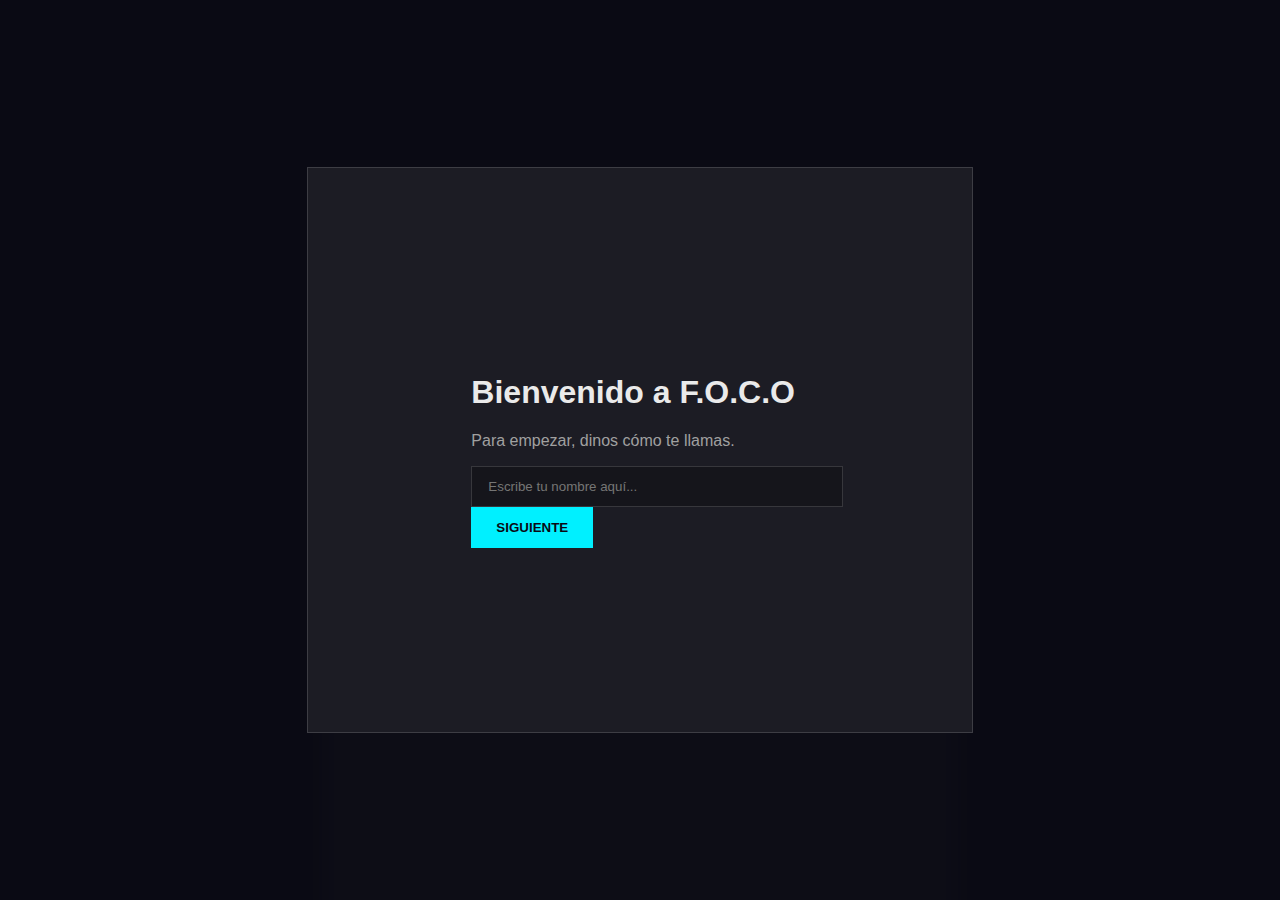
<file: try.html>
<!DOCTYPE html>
<html lang="es">
<head>
    <meta charset="UTF-8">
    <meta name="viewport" content="width=device-width, initial-scale=1.0">
    <title>F.O.C.O - Versión Final</title>
    
    <!-- Metadatos para PWA -->
    <link rel="manifest" href="manifest.json">
    <meta name="theme-color" content="#0A0A14">
    <link rel="apple-touch-icon" href="icons/icon-192x192.png">
    
    <!-- Scripts y Fuentes Externas -->
    <script src="https://cdn.tailwindcss.com"></script>
    <link rel="preconnect" href="https://fonts.googleapis.com">
    <link rel="preconnect" href="https://fonts.gstatic.com" crossorigin>
    <link href="https://fonts.googleapis.com/css2?family=Kdam+Thmor+Pro&family=Inter:wght@400;500;600;700&display=swap" rel="stylesheet">
    
    <!-- Hoja de Estilos Modificada -->
    <style>
        :root {
            --text-primary: #EAEAEA;
            --text-secondary: #A0A0A0;
            --accent-primary: #00F0FF;
            --danger-color: #FF4757;
            --bg-primary: #0A0A14;
            --bg-secondary: #1C1C24;
            --border-color: rgba(255, 255, 255, 0.15);
        }

        html {
            scroll-behavior: smooth;
        }

        body {
            padding: 0;
            margin: 0;
            background-color: var(--bg-primary);
            background-image: 
                radial-gradient(circle at 1px 1px, rgba(255,255,255,0.1) 1px, transparent 0);
            background-size: 2rem 2rem;
            font-family: 'Inter', sans-serif;
            color: var(--text-primary);
            -webkit-font-smoothing: antialiased;
            -moz-osx-font-smoothing: grayscale;
            transition: background-image 0.5s ease-in-out;
            overflow: hidden;
        }

        /* --- ONBOARDING / SETUP --- */
        #onboarding-container {
            position: fixed;
            inset: 0;
            z-index: 200;
            display: flex;
            align-items: center;
            justify-content: center;
            background-color: rgba(10, 10, 20, 0.85);
            backdrop-filter: blur(10px);
            -webkit-backdrop-filter: blur(10px);
            transition: opacity 0.5s ease-in-out, visibility 0.5s ease-in-out;
        }

        #onboarding-ripple {
            position: fixed;
            top: 50%;
            left: 50%;
            width: 0;
            height: 0;
            background-color: var(--accent-primary);
            border-radius: 50%;
            transform: translate(-50%, -50%);
            pointer-events: none;
            z-index: 210;
        }
        #onboarding-ripple.animate {
            animation: ripple-out 0.8s cubic-bezier(0.25, 1, 0.5, 1) forwards;
        }
        @keyframes ripple-out {
            from { width: 0; height: 0; }
            to { width: 250vmax; height: 250vmax; }
        }

        .flat-pane {
            background: var(--bg-secondary);
            border: 1px solid var(--border-color);
            border-radius: 0; /* Bordes afilados */
            padding: 2rem;
            width: 90%;
            max-width: 600px;
            position: relative;
            overflow: hidden;
            min-height: 500px;
            display: flex;
            align-items: center;
            justify-content: center;
        }

        .onboarding-step {
            position: absolute;
            inset: 0;
            display: flex;
            flex-direction: column;
            align-items: center;
            justify-content: center;
            padding: 2rem;
            opacity: 0;
            visibility: hidden;
            transform: translateY(20px);
            transition: opacity 0.4s ease, transform 0.4s ease, visibility 0.4s;
        }
        .onboarding-step.active {
            opacity: 1;
            visibility: visible;
            transform: translateY(0);
        }

        .fingerprint-scanner {
            width: 100px;
            height: 100px;
            border-radius: 50%;
            background: transparent;
            border: 2px solid var(--border-color);
            display: flex;
            align-items: center;
            justify-content: center;
            position: relative;
            cursor: pointer;
            transition: background-color 0.3s, border-color 0.3s;
            outline: none;
        }
        .fingerprint-icon { color: var(--accent-primary); transition: color 0.3s; }
        .fingerprint-circle {
            position: absolute;
            inset: 0;
            border-radius: 50%;
            background: var(--accent-primary);
            transform: scale(0);
            transition: transform 0.3s ease;
            z-index: -1;
        }
        .fingerprint-scanner:hover { border-color: var(--accent-primary); }
        .fingerprint-scanner.scanning .fingerprint-icon { color: var(--bg-primary); }
        .fingerprint-scanner.scanning .fingerprint-circle { transform: scale(1); }

        .tutorial-card-stack {
            position: relative;
            width: 90%;
            max-width: 350px;
            height: 250px;
        }
        .tutorial-card {
            position: absolute;
            width: 100%;
            height: 100%;
            background: #111119;
            border: 1px solid var(--border-color);
            border-radius: 0;
            padding: 1.5rem;
            text-align: center;
            display: flex;
            flex-direction: column;
            align-items: center;
            justify-content: center;
            transition: transform 0.5s ease-in-out, opacity 0.5s ease-in-out;
            cursor: pointer;
        }
        #tutorial-card-1 { transform: rotate(0deg) translateY(0); z-index: 4; }
        #tutorial-card-2 { transform: rotate(-5deg) translateY(-10px); z-index: 3; }
        #tutorial-card-3 { transform: rotate(5deg) translateY(-20px); z-index: 2; }
        #tutorial-card-4 { transform: rotate(-8deg) translateY(-30px); z-index: 1; }
        .tutorial-card.dismissed {
            transform: translateY(-100vh) rotate(30deg) !important;
            opacity: 0;
        }

        /* --- MAIN APP UI --- */
        #main-app-ui {
            width: 100vw;
            height: 100vh;
            overflow: hidden;
        }
        #app-container {
            scroll-snap-type: y mandatory;
            overflow-y: scroll;
            height: 100vh;
        }
        .view {
            scroll-snap-align: start;
            height: 100vh;
            width: 100%;
            padding: 0 1rem;
            display: flex;
            flex-direction: column;
            align-items: center;
            justify-content: flex-start;
            overflow-y: hidden;
            position: relative;
        }
        .view-content {
            width: 100%;
            max-width: 900px;
            display: flex;
            flex-direction: column;
            gap: 1.5rem;
            padding-top: 2rem;
            padding-bottom: 2rem;
            overflow-y: auto;
            flex-grow: 1;
        }
        #hidden-views-container, .hidden-view {
            position: fixed; inset: 0; pointer-events: none; z-index: 150;
        }
        .hidden-view {
            background-color: rgba(10, 10, 20, 0.9);
            opacity: 0; transition: opacity 0.3s ease-in-out;
            display: flex; align-items: center; justify-content: center; padding: 1rem;
        }
        .hidden-view.active { opacity: 1; pointer-events: auto; }

        /* --- MODERN SETTINGS --- */
        .settings-card {
            background-color: transparent;
            border: 1px solid var(--border-color);
            border-radius: 0;
            padding: 1.5rem;
            transition: all 0.3s ease;
        }
        .settings-card:hover {
            border-color: var(--accent-primary);
            background-color: rgba(0, 240, 255, 0.05);
        }
        .settings-card-header {
            display: flex;
            align-items: center;
            gap: 0.75rem;
            margin-bottom: 1rem;
            color: var(--accent-primary);
        }
        .settings-card-header svg {
            width: 24px;
            height: 24px;
        }
        .settings-card.border-danger-color { border-color: var(--danger-color); }
        .settings-card.border-danger-color:hover { border-color: var(--danger-color); background-color: rgba(255, 71, 87, 0.05); }
        .settings-card-header.text-danger-color { color: var(--danger-color); }


        /* --- GENERAL COMPONENTS --- */
        .flat-pane {
            background: var(--bg-secondary);
            border: 1px solid var(--border-color);
            border-radius: 0;
            transition: background-color 0.3s ease, box-shadow 0.3s ease;
            color: var(--text-primary);
        }
        .btn {
            padding: 0.75rem 1.5rem; border-radius: 0; font-weight: 600;
            color: var(--text-primary); background: transparent;
            border: 1px solid var(--border-color); transition: all 0.3s ease; cursor: pointer;
            text-transform: uppercase;
        }
        .btn:hover { background: var(--accent-primary); color: var(--bg-primary); border-color: var(--accent-primary); }
        .btn-primary { background: var(--accent-primary); color: var(--bg-primary); border-color: var(--accent-primary); }
        .btn-primary:hover { filter: brightness(1.2); }
        .btn-danger { background: var(--danger-color); color: var(--text-primary); border-color: var(--danger-color); }
        .btn-danger:hover { filter: brightness(1.2); }
        .btn-icon { padding: 0.75rem; border-radius: 0; display: flex; align-items: center; justify-content: center; }
        .font-heading { font-family: 'Kdam Thmor Pro', sans-serif; }
        .text-secondary { color: var(--text-secondary); }
        .text-on-bg { text-shadow: none; }
        .scroll-arrow {
            position: relative; color: var(--text-primary); display: flex; flex-direction: column;
            align-items: center; gap: 0.5rem; cursor: pointer; z-index: 10; opacity: 0.7;
            transition: opacity 0.3s ease, transform 0.3s ease; padding-bottom: 2rem; flex-shrink: 0;
        }
        .scroll-arrow:hover { opacity: 1; transform: translateY(5px); }
        .scroll-arrow span { font-weight: 600; }
        .scroll-arrow svg { animation: bounce 2s infinite; }
        @keyframes bounce { 0%, 20%, 50%, 80%, 100% { transform: translateY(0); } 40% { transform: translateY(-10px); } 60% { transform: translateY(-5px); } }
        #fab-add-task {
            position: fixed; bottom: 2rem; right: 2rem; width: 4rem; height: 4rem;
            border-radius: 0; display: flex; align-items: center; justify-content: center;
            box-shadow: 0 0 15px rgba(0, 240, 255, 0.5); z-index: 50;
        }
        #fab-add-task:hover { transform: scale(1.05); box-shadow: 0 0 25px rgba(0, 240, 255, 0.7); }
        .task-card {
            background-color: transparent;
            border: 1px solid var(--border-color);
            border-left: 5px solid transparent;
            transition: transform 0.3s ease, background-color 0.3s ease, border-color 0.3s ease;
            border-radius: 0;
        }
        .task-card:hover { transform: translateY(-3px); background-color: rgba(255,255,255,0.03); }
        .task-card.priority-high { border-left-color: var(--danger-color); }
        .task-card.priority-medium { border-left-color: #FFC300; }
        .task-card.priority-low { border-left-color: #4CAF50; }
        .focus-card { border: 2px solid var(--accent-primary); box-shadow: 0 0 15px rgba(0, 240, 255, 0.3); }
        .input-field {
            background: rgba(0, 0, 0, 0.25); color: var(--text-primary);
            border: 1px solid var(--border-color); border-radius: 0;
            padding: 0.75rem 1rem; width: 100%; transition: all 0.3s ease;
        }
        .input-field:focus {
            outline: none; background: rgba(0, 0, 0, 0.35);
            border-color: var(--accent-primary);
        }
        input[type="color"]::-webkit-color-swatch-wrapper { padding: 0; }
        input[type="color"]::-webkit-color-swatch { border: none; border-radius: 0; }
        .tag {
            background-color: var(--accent-primary); color: var(--bg-primary); padding: 0.25rem 0.75rem;
            border-radius: 0; font-size: 0.75rem; font-weight: bold;
        }
        .subtask-item.dragging { opacity: 0.5; background: rgba(0, 240, 255, 0.2); }
        .drag-handle { cursor: move; touch-action: none; }
        .modal-overlay {
            position: fixed; inset: 0; background-color: rgba(0,0,0,0.8);
            display: flex; align-items: center; justify-content: center; z-index: 160;
            opacity: 0; visibility: hidden; transition: opacity 0.3s ease, visibility 0.3s ease;
        }
        .modal-overlay.active { opacity: 1; visibility: visible; }
        .modal-content { transform: scale(0.9); transition: transform 0.3s ease; }
        .modal-overlay.active .modal-content { transform: scale(1); }

        /* --- ZEN MODE --- */
        #zen-view {
            position: fixed; inset: 0; z-index: 170; background-color: rgba(10, 10, 20, 0.95);
            opacity: 0; pointer-events: none; transition: opacity 0.5s ease;
            display: flex; align-items: center; justify-content: center;
        }
        #zen-view.active { opacity: 1; pointer-events: auto; }
        #zen-canvas { position: absolute; top: 0; left: 0; width: 100%; height: 100%; z-index: 171; }
        #zen-border-clock { position: absolute; inset: 0; pointer-events: none; z-index: 172; }
        .border-segment {
            position: absolute; background-color: var(--accent-primary);
            box-shadow: 0 0 10px var(--accent-primary), 0 0 20px var(--accent-primary);
            transition: width 0.5s linear, height 0.5s linear;
        }
        #border-top { top: 0; left: 0; height: 2px; width: 0; }
        #border-right { top: 0; right: 0; width: 2px; height: 0; }
        #border-bottom { bottom: 0; right: 0; height: 2px; width: 0; }
        #border-left { bottom: 0; left: 0; width: 2px; height: 0; }
        #zen-timer-container { width: 320px; height: 320px; position: relative; z-index: 175; }
        #zen-progress-svg { transform: rotate(-90deg); }
        #zen-progress-ring { transition: stroke-dashoffset 1s linear, stroke 0.5s ease; filter: drop-shadow(0 0 5px var(--accent-primary)); }
        #zen-timer-display { line-height: 1; }
        #zen-controls {
            position: absolute; bottom: 2rem; left: 50%; transform: translateX(-50%);
            z-index: 180; display: flex; gap: 1rem; align-items: center;
        }
        #zen-sound-popup {
            position: absolute; bottom: 120%; left: 50%; transform: translateX(-50%);
            opacity: 0; visibility: hidden; transition: all 0.3s ease;
            padding: 1rem; width: 250px;
            background: var(--bg-secondary); border: 1px solid var(--border-color);
        }
        #zen-sound-controls:hover #zen-sound-popup { opacity: 1; visibility: visible; }
        #achievement-toast {
            position: fixed; bottom: -100px; left: 50%; transform: translateX(-50%);
            z-index: 190; transition: bottom 0.5s cubic-bezier(0.175, 0.885, 0.32, 1.275);
            padding: 1rem;
            background: var(--bg-secondary); border: 1px solid var(--border-color);
        }
        #achievement-toast.show { bottom: 80px; }
        ::-webkit-scrollbar { width: 8px; }
        ::-webkit-scrollbar-track { background: transparent; }
        ::-webkit-scrollbar-thumb { background-color: rgba(0, 240, 255, 0.5); border-radius: 0; }
        ::-webkit-scrollbar-thumb:hover { background-color: var(--accent-primary); }
        #calendar-grid {
            display: grid; grid-template-columns: repeat(7, 1fr); gap: 0.25rem; text-align: center;
        }
        #calendar-grid > div { padding: 0.5rem; border-radius: 0; cursor: pointer; transition: background-color 0.3s; border: 1px solid transparent; }
        #calendar-grid > div.has-task { font-weight: bold; position: relative; }
        #calendar-grid > div.has-task::after {
            content: ''; position: absolute; bottom: 5px; left: 50%; transform: translateX(-50%);
            width: 4px; height: 4px; background-color: var(--accent-primary);
        }
        #calendar-grid > div:hover { background-color: rgba(0, 240, 255, 0.1); }
        #calendar-grid > div.selected { background-color: var(--accent-primary); color: var(--bg-primary); }
        #calendar-grid > div.today { border: 1px solid var(--accent-primary); }
        #schedule-list-container .schedule-day-group { margin-bottom: 2.5rem; }
    </style>
</head>
<body>

    <!-- Contenedor del Onboarding -->
    <section id="onboarding-container">
        <div id="onboarding-ripple"></div>
        <div class="flat-pane">
            <!-- Paso 1: Nombre -->
            <div id="setup-step-1" class="onboarding-step active">
                <div class="w-full max-w-xl text-center">
                    <h1 class="font-heading text-4xl md:text-6xl uppercase mb-4 text-white">Bienvenido a F.O.C.O</h1>
                    <p class="text-lg md:text-xl mb-12 max-w-2xl mx-auto text-secondary">Para empezar, dinos cómo te llamas.</p>
                    <form id="setup-form" class="w-full max-w-sm mx-auto">
                        <input type="text" id="username-input" class="input-field text-center text-2xl mb-8" placeholder="Escribe tu nombre aquí..." required>
                        <button type="submit" class="btn btn-primary w-full text-xl md:text-2xl">Siguiente</button>
                    </form>
                </div>
            </div>
            <!-- Paso 2: Compromiso -->
            <div id="setup-step-2" class="onboarding-step">
                <div class="w-full max-w-2xl text-center">
                    <h2 class="font-heading text-3xl md:text-4xl uppercase mb-6">Mi Compromiso</h2>
                    <p class="text-lg md:text-xl mb-8 text-secondary">Yo, <span id="commitment-name" class="font-bold text-white"></span>, me comprometo a utilizar F.O.C.O como mi herramienta para cultivar la disciplina, gestionar mi tiempo con intención y alcanzar mis metas. Cada tarea completada es un paso hacia mi mejor versión.</p>
                    <p class="text-base mb-10 text-secondary">Mantén presionado para sellar tu compromiso.</p>
                    <button id="fingerprint-btn" class="fingerprint-scanner">
                        <svg class="fingerprint-icon" xmlns="http://www.w3.org/2000/svg" width="64" height="64" viewBox="0 0 24 24" fill="none" stroke="currentColor" stroke-width="1.5" stroke-linecap="round" stroke-linejoin="round"><path d="M12 12a2 2 0 1 0 4 0v-2a6 6 0 1 0-8 5.66"/><path d="M12 12a2 2 0 1 0 4 0v-2a6 6 0 1 0-8 5.66"/><path d="M12 2a4 4 0 1 0 8 0"/><path d="M18 12h.01"/><path d="M6 12h.01"/><path d="M6 18h.01"/><path d="M21.99 12.5a6.5 6.5 0 0 0-11.49 4.49"/><path d="M3.5 14.5a6.5 6.5 0 0 0 11.49 4.49"/></svg>
                        <div class="fingerprint-circle"></div>
                    </button>
                </div>
            </div>
            <!-- Paso 3: Tutorial -->
            <div id="setup-step-3" class="onboarding-step tutorial-step">
                <h2 class="font-heading text-3xl md:text-4xl uppercase mb-8 text-center">Un Vistazo Rápido</h2>
                <div class="tutorial-card-stack">
                    <div class="tutorial-card" id="tutorial-card-4">
                        <h3 class="font-heading text-2xl uppercase mb-2">Ajustes</h3>
                        <p>Personaliza tu experiencia, colores, fondos y gestiona tus datos.</p>
                    </div>
                    <div class="tutorial-card" id="tutorial-card-3">
                        <h3 class="font-heading text-2xl uppercase mb-2">Calendario</h3>
                        <p>Visualiza tus tareas en una vista mensual y planifica a futuro.</p>
                    </div>
                    <div class="tutorial-card" id="tutorial-card-2">
                        <h3 class="font-heading text-2xl uppercase mb-2">Horario</h3>
                        <p>Organiza tus clases y materias. ¡Lleva un registro de tus calificaciones!</p>
                    </div>
                    <div class="tutorial-card" id="tutorial-card-1">
                        <h3 class="font-heading text-2xl uppercase mb-2">Inicio</h3>
                        <p>Tu centro de mando. Visualiza tus tareas, rachas y entra en modo Zen.</p>
                    </div>
                </div>
                <button id="start-app-btn" class="btn btn-primary text-xl mt-8">¡Entendido!</button>
            </div>
        </div>
    </section>

    <!-- Interfaz Principal de la App -->
    <div id="main-app-ui" class="w-full h-full" style="display: none;">
        <!-- Contenedor Principal de Vistas con Scroll Snap -->
        <main id="app-container" class="w-full h-full">
            <!-- Vista: Dashboard -->
            <section id="dashboard-view" data-nav-name="Inicio" class="view">
                <div class="view-content">
                    <div class="flat-pane p-4 md:p-6">
                        <div class="flex justify-between items-start">
                            <div>
                                <h1 id="greeting-text" class="font-heading text-2xl md:text-4xl uppercase"></h1>
                                <p id="dashboard-summary" class="text-secondary text-base md:text-lg mt-1"></p>
                            </div>
                            <div id="streak-container" class="text-center flex-shrink-0 ml-4">
                                <span class="text-3xl md:text-4xl">🔥</span>
                                <p id="streak-text" class="font-bold text-base md:text-lg">0 días</p>
                            </div>
                        </div>
                        <p id="motivational-quote" class="mt-4 italic text-secondary text-sm md:text-base"></p>
                        <div class="mt-6">
                            <button id="dashboard-zen-btn" class="btn btn-primary w-full md:w-auto flex items-center justify-center gap-2">
                                <svg xmlns="http://www.w3.org/2000/svg" width="20" height="20" viewBox="0 0 24 24" fill="none" stroke="currentColor" stroke-width="2" stroke-linecap="round" stroke-linejoin="round"><path d="M8 3.87v16.26M16 3.87v16.26M3.87 8h16.26M3.87 16h16.26M12 2v20"></path></svg>
                                Iniciar Sesión Zen
                            </button>
                        </div>
                    </div>
                    <div id="todays-schedule-section" class="w-full"><h2 class="font-heading text-xl md:text-2xl uppercase mb-4 ml-2 text-on-bg">Clases de Hoy</h2><div id="todays-schedule-container" class="space-y-4"></div></div>
                    <div id="focus-card-section" class="w-full"><h2 class="font-heading text-xl md:text-2xl uppercase mb-4 ml-2 text-on-bg">Enfoque Principal</h2><div id="focus-card-container"></div></div>
                    <div id="pending-tasks-section" class="w-full"><div class="flex flex-col md:flex-row justify-between items-start md:items-center mb-4 ml-2 gap-4"><h2 class="font-heading text-xl md:text-2xl uppercase text-on-bg">Próximas Tareas</h2><div id="task-filters" class="flex items-center gap-2 flex-wrap"></div></div><div id="pending-tasks-container" class="space-y-4"></div></div>
                    <div id="completed-tasks-section" class="w-full mt-6"><h2 class="font-heading text-xl md:text-2xl uppercase mb-4 ml-2 text-on-bg">Tareas Completadas</h2><div id="completed-tasks-container" class="space-y-4"></div></div>
                </div>
                 <a href="#schedule-view" class="scroll-arrow"><span>Horario</span><svg xmlns="http://www.w3.org/2000/svg" width="24" height="24" viewBox="0 0 24 24" fill="none" stroke="currentColor" stroke-width="2.5" stroke-linecap="round" stroke-linejoin="round"><path d="m7 10 5 5 5-5"/></svg></a>
            </section>

            <!-- Vista: Horario -->
            <section id="schedule-view" data-nav-name="Horario" class="view">
                <div class="view-content">
                    <div class="flat-pane p-4 md:p-6 w-full">
                        <div id="schedule-display">
                            <header class="flex justify-between items-center mb-8"><h1 class="font-heading text-2xl md:text-4xl uppercase">Horario</h1><button id="add-subject-btn" class="btn btn-primary flex items-center gap-2"><svg xmlns="http://www.w3.org/2000/svg" width="20" height="20" viewBox="0 0 24 24" fill="none" stroke="currentColor" stroke-width="3"><line x1="12" y1="5" x2="12" y2="19"></line><line x1="5" y1="12" x2="19" y2="12"></line></svg>Añadir</button></header>
                            <div id="schedule-list-container" class="space-y-8"></div>
                        </div>
                        <div id="subject-form-container" style="display: none;">
                            <header class="flex justify-between items-center mb-6"><h1 id="subject-form-title" class="font-heading text-2xl md:text-4xl uppercase"></h1><button id="cancel-subject-form-btn" class="btn">Cancelar</button></header>
                            <form id="subject-form" class="space-y-6"><input type="hidden" id="subject-id-input"><div><label for="subject-name" class="font-bold block mb-2">Nombre Materia *</label><input type="text" id="subject-name" class="input-field" required></div><div><label for="subject-day" class="font-bold block mb-2">Día *</label><select id="subject-day" class="input-field" required><option value="1">Lunes</option><option value="2">Martes</option><option value="3">Miércoles</option><option value="4">Jueves</option><option value="5">Viernes</option><option value="6">Sábado</option><option value="0">Domingo</option></select></div><div class="grid grid-cols-1 md:grid-cols-2 gap-6"><div><label for="subject-start-time" class="font-bold block mb-2">Hora Inicio *</label><input type="time" id="subject-start-time" class="input-field" required></div><div><label for="subject-end-time" class="font-bold block mb-2">Hora Fin *</label><input type="time" id="subject-end-time" class="input-field" required></div></div><button type="submit" id="save-subject-btn" class="w-full btn btn-primary text-xl"></button></form>
                        </div>
                    </div>
                </div>
                <a href="#calendar-view" class="scroll-arrow"><span>Calendario</span><svg xmlns="http://www.w3.org/2000/svg" width="24" height="24" viewBox="0 0 24 24" fill="none" stroke="currentColor" stroke-width="2.5" stroke-linecap="round" stroke-linejoin="round"><path d="m7 10 5 5 5-5"/></svg></a>
            </section>

            <!-- Vista: Calendario -->
            <section id="calendar-view" data-nav-name="Calendario" class="view">
                <div class="view-content">
                    <div class="flat-pane p-4 md:p-6 w-full">
                        <header class="flex justify-between items-center mb-6"><h1 id="calendar-title" class="font-heading text-2xl md:text-3xl uppercase"></h1><div class="flex items-center gap-2"><button id="calendar-prev-month-btn" class="btn btn-icon"><</button><button id="calendar-next-month-btn" class="btn btn-icon">></button></div></header>
                        <div id="calendar-grid" class="mb-4"></div>
                        <div id="calendar-tasks-list"><h3 class="font-heading text-xl uppercase mb-2">Tareas del día:</h3><div id="calendar-tasks-container" class="space-y-2"><p class="text-secondary">Selecciona un día para ver las tareas.</p></div></div>
                    </div>
                </div>
                <a href="#settings-view" class="scroll-arrow"><span>Ajustes</span><svg xmlns="http://www.w3.org/2000/svg" width="24" height="24" viewBox="0 0 24 24" fill="none" stroke="currentColor" stroke-width="2.5" stroke-linecap="round" stroke-linejoin="round"><path d="m7 10 5 5 5-5"/></svg></a>
            </section>
            
            <!-- Vista: Ajustes -->
            <section id="settings-view" data-nav-name="Ajustes" class="view">
                <div class="view-content">
                    <h1 class="font-heading text-4xl md:text-5xl uppercase mb-8 text-on-bg">Configuración</h1>
                    
                    <div class="settings-card">
                        <div class="settings-card-header">
                            <svg xmlns="http://www.w3.org/2000/svg" width="24" height="24" viewBox="0 0 24 24" fill="none" stroke="currentColor" stroke-width="2" stroke-linecap="round" stroke-linejoin="round"><path d="M12 2C6.48 2 2 6.48 2 12s4.48 10 10 10 10-4.48 10-10S17.52 2 12 2z"></path><path d="M12 6v6l4 2"></path></svg>
                            <h2 class="font-heading text-2xl uppercase">Modo Zen</h2>
                        </div>
                        <div class="settings-card-content">
                            <div class="grid grid-cols-1 sm:grid-cols-3 gap-4">
                                <div><label for="zen-pomodoro-duration" class="font-bold block mb-2 text-sm">Enfoque (min)</label><input type="number" id="zen-pomodoro-duration" class="input-field" min="1"></div>
                                <div><label for="zen-short-break-duration" class="font-bold block mb-2 text-sm">Descanso Corto (min)</label><input type="number" id="zen-short-break-duration" class="input-field" min="1"></div>
                                <div><label for="zen-long-break-duration" class="font-bold block mb-2 text-sm">Descanso Largo (min)</label><input type="number" id="zen-long-break-duration" class="input-field" min="1"></div>
                            </div>
                        </div>
                    </div>

                    <div class="settings-card">
                        <div class="settings-card-header">
                             <svg xmlns="http://www.w3.org/2000/svg" width="24" height="24" viewBox="0 0 24 24" fill="none" stroke="currentColor" stroke-width="2" stroke-linecap="round" stroke-linejoin="round"><path d="M12 2.69l5.66 5.66a8 8 0 1 1-11.31 0L12 2.69z"></path></svg>
                            <h2 class="font-heading text-2xl uppercase">Apariencia</h2>
                        </div>
                        <div class="settings-card-content space-y-6">
                            <div><label for="color-picker" class="font-bold block mb-2">Color de Acento</label><input type="color" id="color-picker" class="input-field h-12 p-1"></div>
                            <div><label for="wallpaper-url-input" class="font-bold block mb-2">Fondo desde URL</label><div class="flex gap-2"><input type="text" id="wallpaper-url-input" class="input-field flex-1" placeholder="https://..."><button id="save-wallpaper-url-btn" class="btn">Guardar</button></div></div>
                            <div><label for="wallpaper-file-input" class="font-bold block mb-2">Fondo desde archivo</label><input type="file" id="wallpaper-file-input" accept="image/*" class="input-field"></div>
                            <button id="reset-wallpaper-btn" class="w-full md:w-auto btn">Restaurar fondo</button>
                        </div>
                    </div>

                    <div class="settings-card">
                        <div class="settings-card-header">
                            <svg xmlns="http://www.w3.org/2000/svg" width="24" height="24" viewBox="0 0 24 24" fill="none" stroke="currentColor" stroke-width="2" stroke-linecap="round" stroke-linejoin="round"><path d="M21 15v4a2 2 0 0 1-2 2H5a2 2 0 0 1-2-2v-4"></path><polyline points="17 8 12 3 7 8"></polyline><line x1="12" y1="3" x2="12" y2="15"></line></svg>
                            <h2 class="font-heading text-2xl uppercase">Datos</h2>
                        </div>
                        <div class="settings-card-content">
                            <div class="flex flex-col md:flex-row gap-4"><button id="export-btn" class="flex-1 btn">Exportar</button><button id="import-btn" class="flex-1 btn">Importar</button></div>
                            <input type="file" id="import-file-input" accept=".foco,.json" class="hidden">
                        </div>
                    </div>

                    <div class="settings-card border-danger-color">
                        <div class="settings-card-header text-danger-color">
                            <svg xmlns="http://www.w3.org/2000/svg" width="24" height="24" viewBox="0 0 24 24" fill="none" stroke="currentColor" stroke-width="2" stroke-linecap="round" stroke-linejoin="round"><path d="M10.29 3.86L1.82 18a2 2 0 0 0 1.71 3h16.94a2 2 0 0 0 1.71-3L13.71 3.86a2 2 0 0 0-3.42 0z"></path><line x1="12" y1="9" x2="12" y2="13"></line><line x1="12" y1="17" x2="12.01" y2="17"></line></svg>
                            <h2 class="font-heading text-2xl uppercase">Zona de Peligro</h2>
                        </div>
                        <div class="settings-card-content">
                             <p class="text-secondary mb-4 text-sm">Esta acción no se puede deshacer. Se borrarán todas tus tareas, horarios y configuraciones permanentemente.</p>
                            <button id="reset-app-btn" class="w-full btn btn-danger font-bold text-lg">Reiniciar Aplicación</button>
                        </div>
                    </div>
                </div>
                <a href="#dashboard-view" class="scroll-arrow"><span>Inicio</span><svg xmlns="http://www.w3.org/2000/svg" width="24" height="24" viewBox="0 0 24 24" fill="none" stroke="currentColor" stroke-width="2.5" stroke-linecap="round" stroke-linejoin="round" style="transform: rotate(180deg);"><path d="m7 10 5 5 5-5"/></svg></a>
            </section>
        </main>
        
        <button id="fab-add-task" class="btn btn-primary">
            <svg xmlns="http://www.w3.org/2000/svg" width="28" height="28" viewBox="0 0 24 24" fill="none" stroke="currentColor" stroke-width="3"><line x1="12" y1="5" x2="12" y2="19"></line><line x1="5" y1="12" x2="19" y2="12"></line></svg>
        </button>
        
        <div id="hidden-views-container">
            <section id="details-view" class="view hidden-view"><div class="flat-pane p-4 md:p-6 w-full max-w-4xl"><header class="flex justify-between items-center mb-6 pb-4 border-b-2 border-white/20 flex-wrap gap-2"><button id="back-to-dashboard-btn" class="btn flex items-center gap-2"><svg xmlns="http://www.w3.org/2000/svg" width="20" height="20" viewBox="0 0 24 24" fill="none" stroke="currentColor" stroke-width="3" stroke-linecap="round" stroke-linejoin="round"><line x1="19" y1="12" x2="5" y2="12"></line><polyline points="12 19 5 12 12 5"></polyline></svg>Volver</button><div class="flex gap-2"><button id="start-zen-session-btn" class="btn btn-primary flex items-center gap-2"><svg xmlns="http://www.w3.org/2000/svg" width="20" height="20" viewBox="0 0 24 24" fill="none" stroke="currentColor" stroke-width="2"><path d="M12 2C6.48 2 2 6.48 2 12s4.48 10 10 10 10-4.48 10-10S17.52 2 12 2zm0 18c-4.41 0-8-3.59-8-8s3.59-8 8-8 8 3.59 8 8-3.59 8-8 8z"/><path d="M12 6v6l4 2"/></svg>Sesión Zen</button><button id="edit-task-btn" class="btn flex items-center gap-2"><svg xmlns="http://www.w3.org/2000/svg" width="20" height="20" viewBox="0 0 24 24" fill="none" stroke="currentColor" stroke-width="2" stroke-linecap="round" stroke-linejoin="round"><path d="M11 4H4a2 2 0 0 0-2 2v14a2 2 0 0 0 2 2h14a2 2 0 0 0 2-2v-7"></path><path d="M18.5 2.5a2.121 2.121 0 0 1 3 3L12 15l-4 1 1-4 9.5-9.5z"></path></svg>Editar</button></div></header><div id="task-details-content"></div></div></section>
            <section id="form-view" class="view hidden-view"><div class="flat-pane p-4 md:p-6 max-w-3xl w-full"><header class="flex justify-between items-center mb-6"><h1 id="form-title" class="font-heading text-3xl md:text-4xl uppercase"></h1><button id="cancel-form-btn" class="btn">Cancelar</button></header><form id="task-form" class="space-y-6"><input type="hidden" id="task-id-input"><div><label for="task-title" class="font-bold block mb-2">Título *</label><input type="text" id="task-title" class="input-field" required></div><div><label for="task-description" class="font-bold block mb-2">Descripción</label><textarea id="task-description" rows="4" class="input-field"></textarea></div><div class="grid grid-cols-1 md:grid-cols-2 gap-6"><div><label for="task-due-date" class="font-bold block mb-2">Fecha</label><input type="datetime-local" id="task-due-date" class="input-field"></div><div><label for="task-priority" class="font-bold block mb-2">Prioridad</label><select id="task-priority" class="input-field"><option value="low">Baja</option><option value="medium" selected>Media</option><option value="high">Alta</option></select></div></div><div><label for="task-tags" class="font-bold block mb-2">Etiquetas</label><input type="text" id="task-tags" class="input-field" placeholder="#universidad, #personal..."></div><div><h3 class="font-bold mb-2">Subtareas</h3><div id="subtasks-form-list" class="space-y-2 mb-3"></div><button type="button" id="add-subtask-form-btn" class="btn text-sm">+ Añadir subtarea</button></div><button type="submit" id="save-task-btn" class="w-full btn btn-primary text-xl"></button></form></div></section>
            <section id="grades-view" class="view hidden-view"><div class="flat-pane p-4 md:p-6 w-full max-w-4xl"><header class="flex justify-between items-center mb-6 pb-4 border-b-2 border-white/20 flex-wrap gap-2"><button id="back-to-schedule-btn" class="btn flex items-center gap-2"><svg xmlns="http://www.w3.org/2000/svg" width="20" height="20" viewBox="0 0 24 24" fill="none" stroke="currentColor" stroke-width="3" stroke-linecap="round" stroke-linejoin="round"><line x1="19" y1="12" x2="5" y2="12"></line><polyline points="12 19 5 12 12 5"></polyline></svg>Volver</button><div class="flex gap-2"><button id="edit-subject-grades-btn" class="btn flex items-center gap-2"><svg xmlns="http://www.w3.org/2000/svg" width="20" height="20" viewBox="0 0 24 24" fill="none" stroke="currentColor" stroke-width="2" stroke-linecap="round" stroke-linejoin="round"><path d="M11 4H4a2 2 0 0 0-2 2v14a2 2 0 0 0 2 2h14a2 2 0 0 0 2-2v-7"></path><path d="M18.5 2.5a2.121 2.121 0 0 1 3 3L12 15l-4 1 1-4 9.5-9.5z"></path></svg>Editar Materia</button></div></header><div id="grades-content" class="space-y-8"><div class="text-center"><h1 id="grades-subject-title" class="font-heading text-3xl md:text-5xl uppercase mb-2"></h1><p id="grades-average" class="text-2xl font-bold text-secondary"></p></div><div id="grades-list-container" class="space-y-4"></div><button id="add-grade-btn" class="btn btn-primary w-full text-xl"><svg xmlns="http://www.w3.org/2000/svg" width="20" height="20" viewBox="0 0 24 24" fill="none" stroke="currentColor" stroke-width="3" class="inline-block mr-2"><line x1="12" y1="5" x2="12" y2="19"></line><line x1="5" y1="12" x2="19" y2="12"></line></svg>Añadir Calificación</button></div></div></section>
        </div>
    </div>

    <!-- Vista: Modo Zen -->
    <section id="zen-view" class="view">
        <canvas id="zen-canvas"></canvas>
        <div id="zen-border-clock">
            <div id="border-top" class="border-segment"></div>
            <div id="border-right" class="border-segment"></div>
            <div id="border-bottom" class="border-segment"></div>
            <div id="border-left" class="border-segment"></div>
        </div>
        <div id="zen-timer-container" class="relative flex flex-col items-center justify-center">
            <svg id="zen-progress-svg" class="absolute inset-0 w-full h-full">
                <circle id="zen-progress-bg" stroke="rgba(255,255,255,0.15)" stroke-width="12" fill="transparent" />
                <circle id="zen-progress-ring" stroke="var(--accent-primary)" stroke-width="12" fill="transparent" stroke-linecap="round" />
            </svg>
            <div class="relative">
                <h1 id="zen-timer-display" class="font-heading text-8xl md:text-9xl">25:00</h1>
                <p id="zen-status-text" class="text-2xl text-secondary uppercase tracking-widest text-center">ENFOQUE</p>
            </div>
        </div>
        <div id="zen-controls">
            <div id="zen-sound-controls" class="relative">
                <button class="btn btn-icon w-16 h-16"><svg id="zen-sound-icon" xmlns="http://www.w3.org/2000/svg" width="32" height="32" viewBox="0 0 24 24" fill="none" stroke="currentColor" stroke-width="2"><polygon points="11 5 6 9 2 9 2 15 6 15 11 19 11 5"></polygon><path d="M15.54 8.46a5 5 0 0 1 0 7.07"></path></svg></button>
                <div id="zen-sound-popup" class="flat-pane">
                    <div id="zen-sound-selector" class="space-y-2 mb-4"></div>
                    <input type="range" id="zen-volume-slider" min="0" max="1" step="0.05" value="0.5" class="w-full">
                </div>
            </div>
            <button id="exit-zen-btn" class="btn btn-danger btn-icon w-16 h-16"><svg xmlns="http://www.w3.org/2000/svg" width="32" height="32" viewBox="0 0 24 24" fill="none" stroke="currentColor" stroke-width="3"><line x1="18" y1="6" x2="6" y2="18"></line><line x1="6" y1="6" x2="18" y2="18"></line></svg></button>
        </div>
        <audio id="audio-rain" src="https://www.soundjay.com/nature/rain-light-2.mp3" loop></audio>
        <audio id="audio-forest" src="https://www.soundjay.com/nature/forest-reverb-1.mp3" loop></audio>
        <audio id="audio-whitenoise" src="https://www.soundjay.com/nature/white-noise-1.mp3" loop></audio>
    </section>
    
    <!-- Modales y Notificaciones -->
    <div id="subtask-modal" class="modal-overlay"><div class="modal-content flat-pane w-11/12 max-w-md p-6"><h2 class="font-heading text-2xl uppercase mb-4">Añadir Subtarea</h2><input type="text" id="subtask-input" class="input-field mb-4" placeholder="Descripción..."><div class="flex gap-4"><button id="confirm-add-subtask-btn" class="flex-1 btn btn-primary">Añadir</button><button id="cancel-add-subtask-btn" class="flex-1 btn">Cancelar</button></div></div></div>
    <div id="confirm-zen-log-modal" class="modal-overlay"><div id="confirm-zen-log-content" class="modal-content flat-pane w-11/12 max-w-md p-6 text-center"></div></div>
    <div id="achievement-toast" class="flat-pane"><div id="achievement-toast-content" class="flex items-center gap-4 text-primary"></div></div>
    <div id="add-grade-modal" class="modal-overlay">
        <div class="modal-content flat-pane w-11/12 max-w-md p-6">
            <h2 class="font-heading text-2xl uppercase mb-4">Añadir Calificación</h2>
            <form id="add-grade-form" class="space-y-4">
                <div>
                    <label for="grade-name-input" class="font-bold block mb-2">Descripción</label>
                    <input type="text" id="grade-name-input" class="input-field" placeholder="Ej: Examen Parcial 1" required>
                </div>
                <div>
                    <label for="grade-value-input" class="font-bold block mb-2">Calificación</label>
                    <input type="number" id="grade-value-input" class="input-field" placeholder="Ej: 8.5" step="0.1" required>
                </div>
                <div class="flex gap-4 mt-6">
                    <button type="submit" class="flex-1 btn btn-primary">Añadir</button>
                    <button type="button" id="cancel-add-grade-btn" class="flex-1 btn">Cancelar</button>
                </div>
            </form>
        </div>
    </div>

    <!-- Script Principal de la App (sin cambios) -->
     <script src="data-manager.js"></script>
    <script src="script.js" defer></script>
</body>
</html>
</file>
